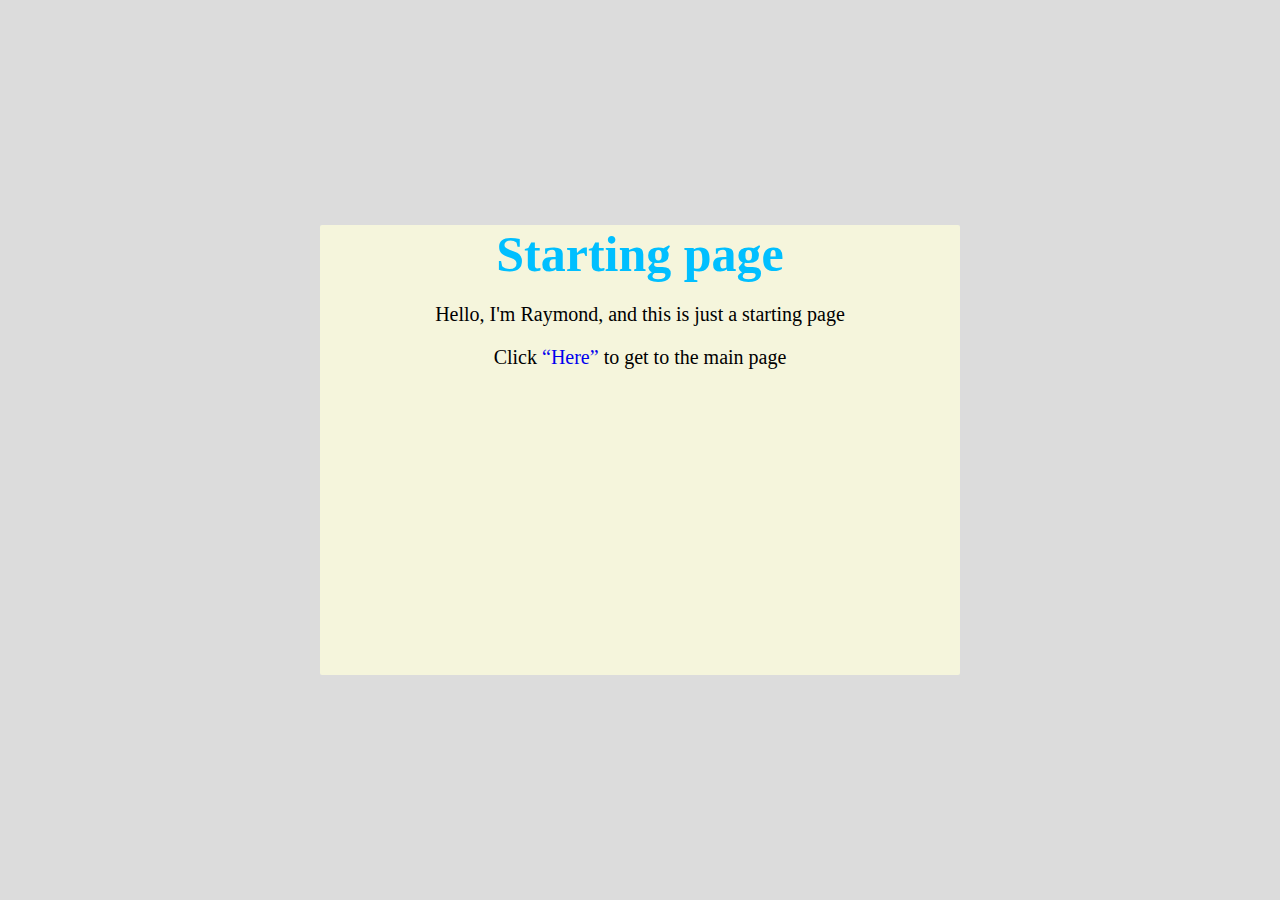
<file: index.html>
<!DOCTYPE html>
<html lang="en">
<head>
    <meta charset="UTF-8">
    <meta name="viewport" content="width=device-width, initial-scale=1.0">
    <link rel="stylesheet" href="styles.css">
    <title>Start</title>
</head>
<body>
    <div class="container">
        <div class="header">Starting page</div>
        <div class="content">
            <p>Hello, I'm Raymond, and this is just a starting page</p>
            <p>Click <a href="./about.html"><q>Here</q></a> to get to the main page</p>
        </div>
    </div>
</body>
</html>
</file>
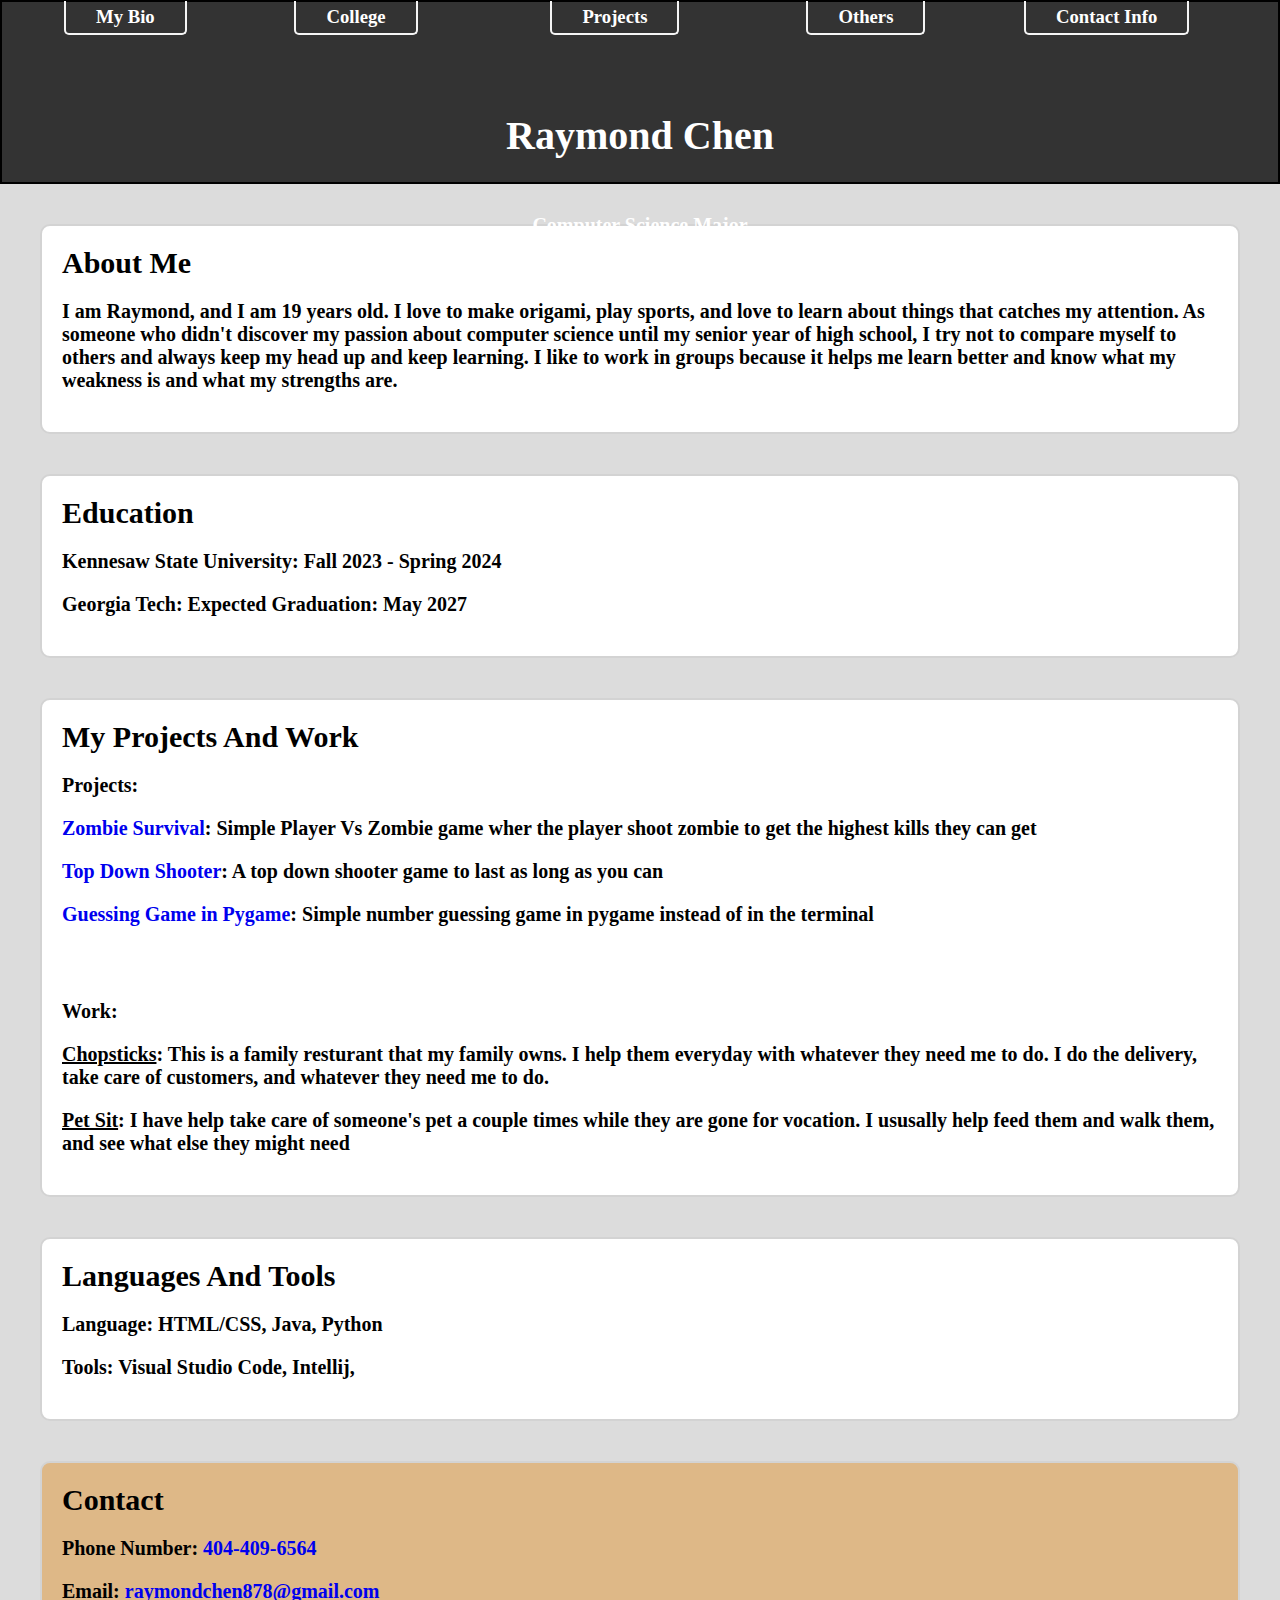
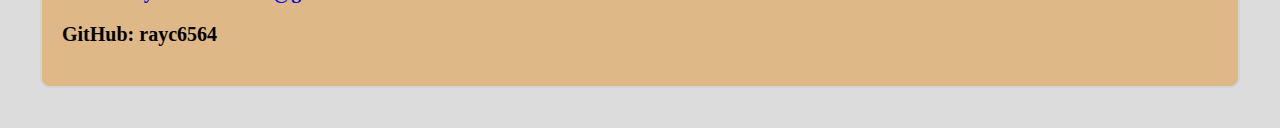
<file: about.html>
<!DOCTYPE html>
<html lang="en">
<head>
    <meta charset="UTF-8">
    <meta name="viewport" content="width=device-width, initial-scale=1.0">
    <title>Raymond's Portfolio</title>

    <!--when making a css text file, name it whatever you put in the "href="-->
    <link rel="stylesheet" href="styles.css">
</head>
<body>
    <h1>
        <text>Raymond Chen</text>
        <p><text>Computer Science Major</text></p>
    </h1>
    
    <h2>
        <b id="First">About Me</b>
        <p>I am Raymond, and I am 19 years old. I love to make origami, play sports, and love to learn about things that catches my attention. As someone who didn't discover my passion about computer science until my senior year of high school, I try not to compare myself to others and always keep my head up and keep learning. I like to work in groups because it helps me learn better and know what my weakness is and what my strengths are.</p>
    </h2>
    <h2>
        <b id="Second">Education</b>
        <p>Kennesaw State University: Fall 2023 - Spring 2024</p>
        <p>Georgia Tech: Expected Graduation: May 2027</p>
    </h2>
    <h2>
        <b id="Third">My Projects And Work</b>
        <p>Projects:</p>
        <p><a href="https://github.com/rayc6564/Zombie-Survival" target="_blank" title="GitHub Repository">Zombie Survival</a>: Simple Player Vs Zombie game wher the player shoot zombie to get the highest kills they can get</p>
        <p><a href="https://github.com/rayc6564/Top-Down-Zombie-Shooter" target="_blank" title="GitHub Repository">Top Down Shooter</a>: A top down shooter game to last as long as you can</p>
        <p><a href="https://github.com/rayc6564/Number-Guessing-Game" target="_blank" title="GitHub Repository">Guessing Game in Pygame</a>: Simple number guessing game in pygame instead of in the terminal</p>
        <br>
        <p>Work:</p>
        <p><a href="https://www.chopstickseastcobb.com/" target="_blank" class="chopstick">Chopsticks</a>: This is a family resturant that my family owns. I help them everyday with whatever they need me to do. I do the delivery, take care of customers, and whatever they need me to do.</p>
        <p><u>Pet Sit</u>: I have help take care of someone's pet a couple times while they are gone for vocation. I ususally help feed them and walk them, and see what else they might need</p>
    </h2>
    <h2>
        <b id="Fourth">Languages And Tools</b>
        <p>Language: HTML/CSS, Java, Python</p>
        <p>Tools: Visual Studio Code, Intellij, </p>
    </h2>
    <h2 style="background-color: burlywood;">
        <b id="Fifth">Contact</b>
        <p>Phone Number: <a href="tel:4044096564" class="tel">404-409-6564</a></p>
        <p>Email: <a href="mailtoraymondchen878@gmail.com">raymondchen878@gmail.com</a></p>
        <p>GitHub: <a href="https://github.com/"></a>rayc6564</p>
    </h2>
    <h3 class="text1"><a href="#First">My Bio</a></h3>
    <h3 class="text2"><a href="#Second">College</a></h3>
    <h3 class="text3"><a href="#Third">Projects</a></h3>
    <h3 class="text4"><a href="#Fourth">Others</a></h3>
    <h3 class="text5"><a href="#Fifth">Contact Info</a></h3>
</body>
</html>
</file>
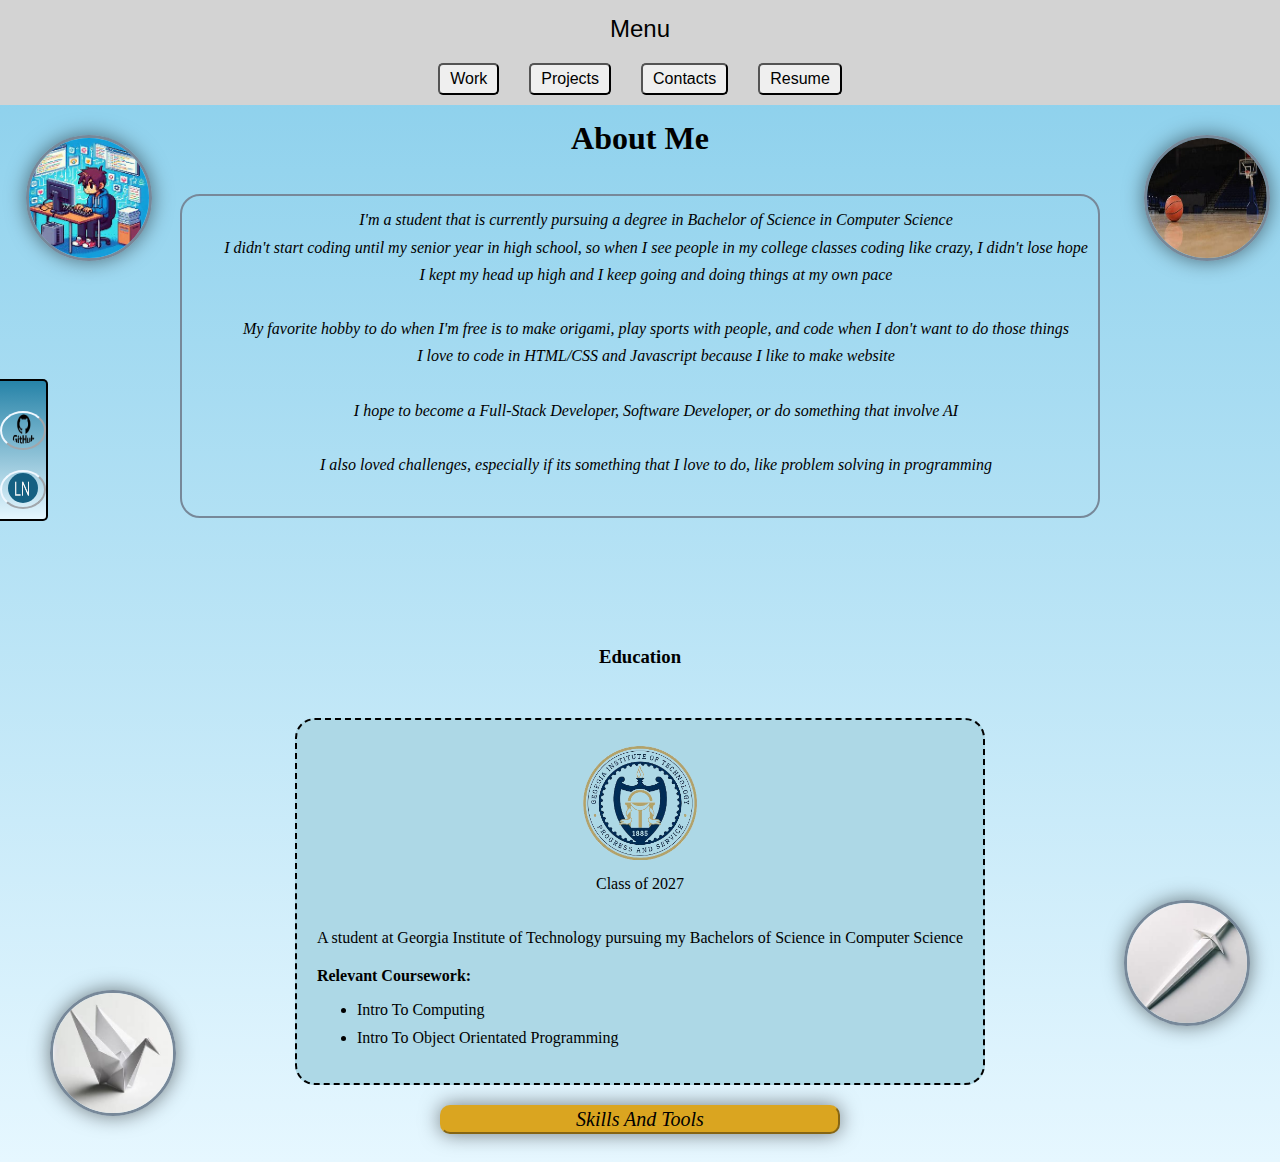
<file: aboutMe.html>
<!DOCTYPE html>
<html lang="en">
<head>
    <meta charset="UTF-8">
    <meta name="viewport" content="width=device-width, initial-scale=1.0">
    <link rel="stylesheet" href="aboutMe.css">
    <link rel="icon" href="images/yinyangRC.png" type="image/png">
    <title>Portfolio</title>
</head>
<body>
    <div class="menu-dropdown">
        <button id="menu-btn">Menu</button>
        <div class="dropdown-btns">
            <button id="work" type="button" onclick="location.href='work.html'">Work</button>
            <button id="project" type="button" onclick="location.href='project.html'">Projects</button>
            <button id="contact" type="button" onclick="location.href='contact.html'">Contacts</button>
            <button id="resume" type="button" onclick="location.href='resume.html'">Resume</button>
        </div>
    </div>
    <h1>About Me</h1>
    <pre>
        I'm a student that is currently pursuing a degree in Bachelor of Science in Computer Science
        I didn't start coding until my senior year in high school, so when I see people in my college classes coding like crazy, I didn't lose hope
        I kept my head up high and I keep going and doing things at my own pace

        My favorite hobby to do when I'm free is to make origami, play sports with people, and code when I don't want to do those things
        I love to code in HTML/CSS and Javascript because I like to make website

        I hope to become a Full-Stack Developer, Software Developer, or do something that involve AI

        I also loved challenges, especially if its something that I love to do, like problem solving in programming
    </pre>
    <img id="coding-dude2" src="images/coding-dude2.jpg" alt="pixel guy coding">
    <img id="basketball" src="images/basketball.jpg" alt="basketball">
    <img id="origami-sword" src="images/origami-sword.jpg" alt="origami sword">
    <img id="origami-bird" src="images/origami-bird.jpg" alt="origami bird">
    <h3 id="education-text">Education</h3>
    <div class="gt-container">
        <img id="gt-logo" src="images/gt.png" alt="Georgia Tech Logo">
        <p id="class-2027">Class of 2027</p>
        <div class="gt-content">
            <p id="gt-text">A student at Georgia Institute of Technology pursuing my Bachelors of Science in Computer Science</p>
            <div class="course-work">
                <p id="course-work-text">Relevant Coursework:</p>
                <ul>
                    <li>Intro To Computing</li>
                    <li>Intro To Object Orientated Programming</li>
                </ul>
            </div>
        </div>
    </div>
    <button id="skill-btn" type="button">Skills And Tools</button>
    <div class="skills-tools-container hidden">
        <div class="skills-container">
            <p id="language-text">Languages:</p>
            <div class="language-know">
                <p id="python-text">
                    Python
                    <img id="python-img" src="images/python.jpg" alt="python snake img">
                </p>
                <p id="java-text">
                    Java
                    <img id="java-img" src="images/java.jpg" alt="java img">
                </p>
                <p id="web-text">
                    HTML/CSS/JS
                    <img id="html-css-js-img" src="images/html,css,js.avif" alt="html/css/js img">
                </p>
            </div>
        </div>
        <div class="tools-container">
            <p id="tool-text">Tools:</p>
            <div class="tools">
                <p id="vs-code">
                    Visual Studio Code
                    <img id="vs-code-img" src="images/vs code.png" alt="vs code img">
                </p>
                <p id="pycharm">
                    PyCharm
                    <img id="pycharm-img" src="images/pycharm.png" alt="pycharm img">
                </p>
                <p id="intelliJ">
                    IntelliJ
                    <img id="intelliJ-img" src="images/intelliJ.png" alt="intelliJ img">
                </p>
                <p id="thonny">
                    Thonny
                    <img id="thonny-img" src="images/thonny.jpg" alt="thonny img">
                </p>
            </div>
        </div>
    </div>
    <button class="hidden" id="education-btn" type="button">Education</button>
    <div class="external-links">
        <div class="links-container">
            <button>
                <a href="https://github.com/rayc6564" target="_blank">
                    <img id="github-link" src="images/github.png" alt="github link img">
                </a>  
            </button>
            <button>
                <a href="https://www.linkedin.com/in/raymond-chen-cs" target="_blank">
                    <img id="linkedin-link" src="images/ln.png" alt="linkedin link img">
                </a> 
            </button>
        </div>
    </div>
    <script src="aboutMe.js"></script>
</body>
</html>
</file>
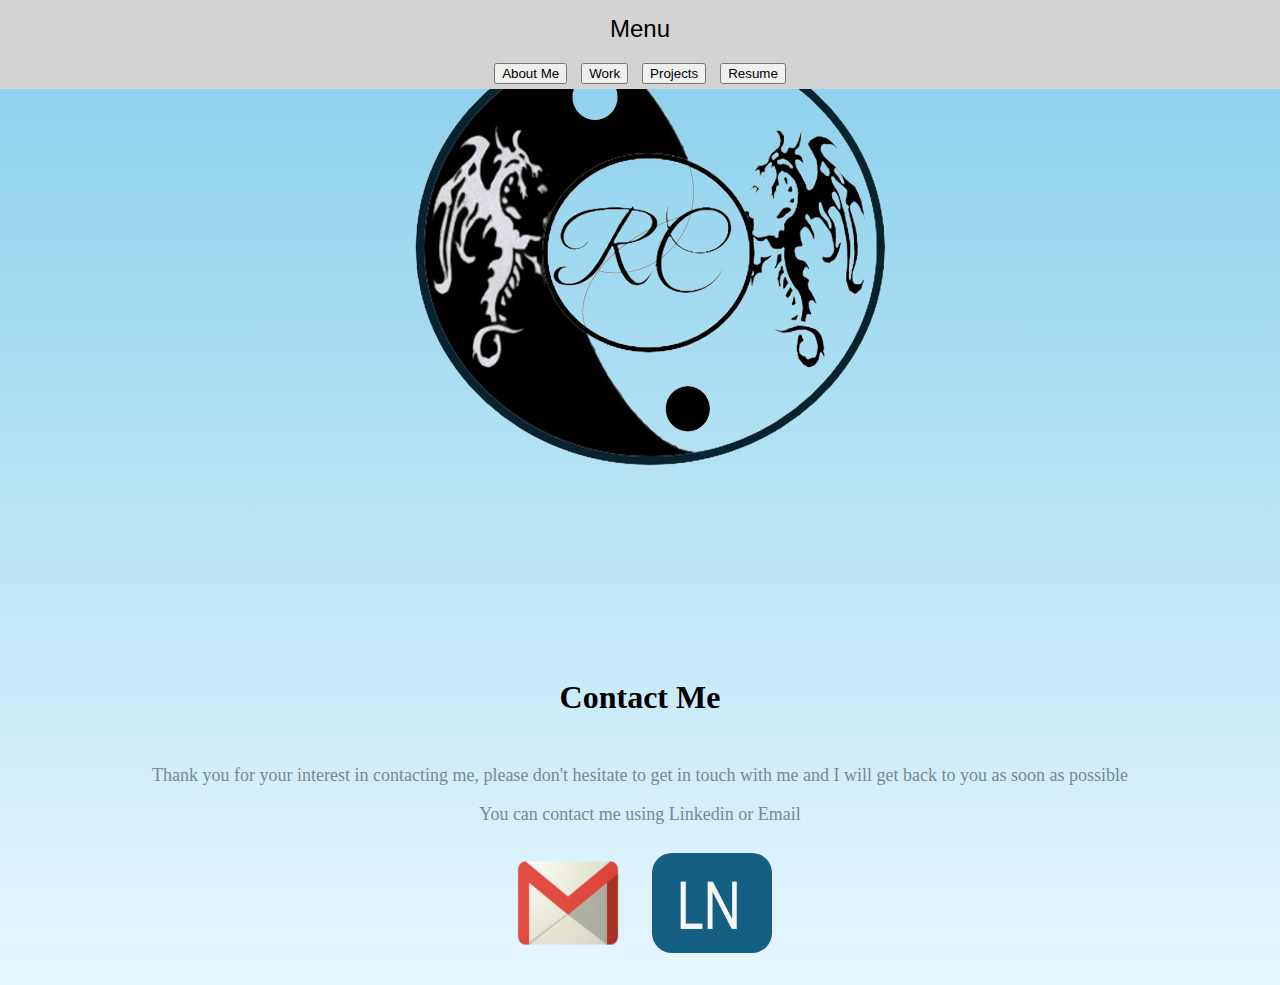
<file: contact.html>
<!DOCTYPE html>
<html lang="en">
<head>
    <meta charset="UTF-8">
    <meta name="viewport" content="width=device-width, initial-scale=1.0">
    <link rel="stylesheet" href="contact.css">
    <link rel="icon" href="images/yinyangRC.png" type="image/png">
    <title>Contact</title>
</head>
<body>
    <div class="menu-dropdown">
        <button id="menu-btn" onclick="location.href='index.html'">Menu</button>
        <div class="button-container">
            <button id="about-me" type="button" onclick="location.href='aboutMe.html'">About Me</button>
            <button id="work" type="button" onclick="location.href='work.html'">Work</button>
            <button id="project" type="button" onclick="location.href='project.html'">Projects</button>
            <button id="resume" type="button" onclick="location.href='resume.html'">Resume</button>
        </div>
    </div>
    <img id="yinyangRC" src="images/yinyangRC.png" alt="yin yan RC">
    <h1>Contact Me</h1>
    <div class="contacts">
        <p>Thank you for your interest in contacting me, please don't hesitate to get in touch with me and I will get back to you as soon as possible</p>
        <p>You can contact me using Linkedin or Email</p>
        <a href="mailto:raymondchen878@gmail.com"><img id="gmail-img" src="images/gmail.png" alt="gmail img"></a>
        <a href="https://www.linkedin.com/in/raymond-chen-cs" target="_blank"><img id="linkedin-link" src="images/ln.png" alt="linkedin link img"></a> 
    </div>
</body>
</html>
</file>
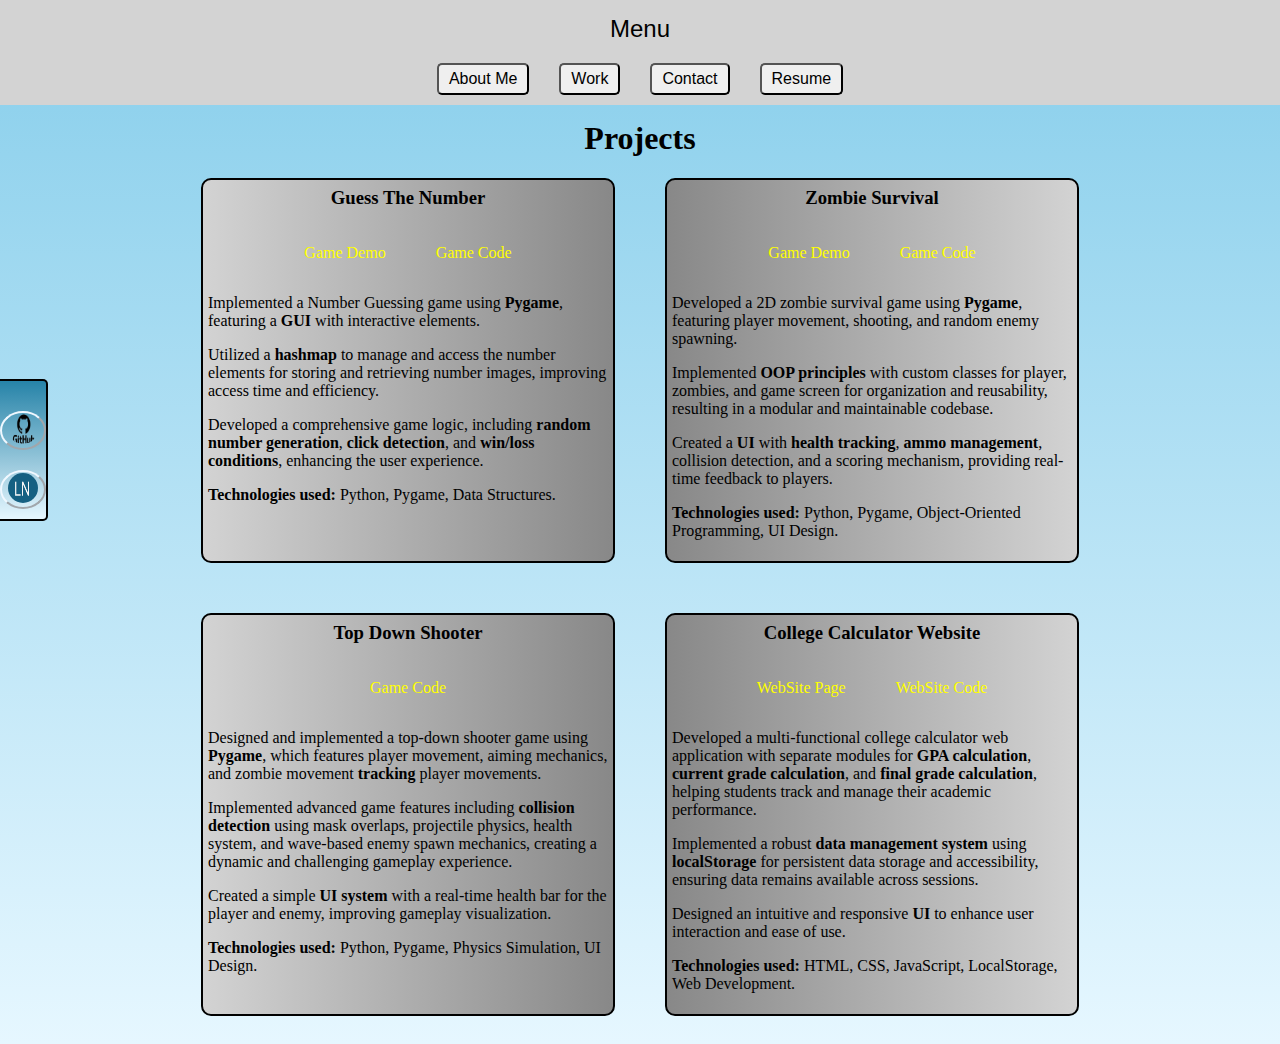
<file: project.html>
<!DOCTYPE html>
<html lang="en">
<head>
    <meta charset="UTF-8">
    <meta name="viewport" content="width=device-width, initial-scale=1.0">
    <link rel="stylesheet" href="project.css">
    <link rel="icon" href="images/yinyangRC.png" type="image/png">
    <title>Projects</title>
</head>
<body>
    <h1>Projects</h1>
    <div class="menu-dropdown">
        <button id="menu-btn" onclick="location.href='index.html'">Menu</button>
        <div class="button-container">
            <button id="about-me" type="button" onclick="location.href='aboutMe.html'">About Me</button>
            <button id="work" type="button" onclick="location.href='work.html'">Work</button>
            <button id="project" type="button" onclick="location.href='contact.html'">Contact</button>
            <button id="resume" type="button" onclick="location.href='resume.html'">Resume</button>
        </div>
    </div>
    <div class="projects">
        <div class="num-guess-container">
            <h3 id="game-title">Guess The Number</h3>
            <div class="links">
                <p id="video-link"><a href="https://www.youtube.com/watch?v=8ljnZgXz0OU" target="_blank">Game Demo</a></p>
                <p id="the-link"><a href="https://github.com/rayc6564/Number-Guessing-Game" target="_blank">Game Code</a></p>
            </div>
            <p>Implemented a Number Guessing game using <b>Pygame</b>, featuring a <b>GUI</b> with interactive elements.</p>
            <p>Utilized a <b>hashmap</b> to manage and access the number elements for storing and retrieving number images, improving access time and efficiency.</p>
            <p>Developed a comprehensive game logic, including <b>random number generation</b>, <b>click detection</b>, and <b>win/loss conditions</b>, enhancing the user experience.</p>
            <p><b>Technologies used:</b> Python, Pygame, Data Structures.</p>
        </div>
        <div class="zombie-survival-container">
            <h3 id="game-title">Zombie Survival</h3>
            <div class="links">
                <p id="video-link"><a href="hhttps://youtu.be/gwkIsnyhBg8" target="_blank">Game Demo</a></p>
                <p id="the-link"><a href="https://github.com/rayc6564/Zombie-Survival" target="_blank">Game Code</a></p>
            </div>
            <p>Developed a 2D zombie survival game using <b>Pygame</b>, featuring player movement, shooting, and random enemy spawning.</p>
            <p>Implemented <b>OOP principles</b> with custom classes for player, zombies, and game screen for organization and reusability, resulting in a modular and maintainable codebase.</p>
            <p>Created a <b>UI</b> with <b>health tracking</b>, <b>ammo management</b>, collision detection, and a scoring mechanism, providing real-time feedback to players.</p>
            <p><b>Technologies used:</b> Python, Pygame, Object-Oriented Programming, UI Design.</p>
        </div>
    </div>
    <div class="projects2">
        <div class="top-down-container">
            <h3 id="game-title">Top Down Shooter</h3>
            <div class="links">
                <p id="the-link"><a href="https://github.com/rayc6564/Top-Down-Zombie-Shooter" target="_blank">Game Code</a></p>
            </div>
            <p>Designed and implemented a top-down shooter game using <b>Pygame</b>, which features player movement, aiming mechanics, and zombie movement <b>tracking</b> player movements.</p>
            <p>Implemented advanced game features including <b>collision detection</b> using mask overlaps, projectile physics, health system, and wave-based enemy spawn mechanics, creating a dynamic and challenging gameplay experience.</p>
            <p>Created a simple <b>UI system</b> with a real-time health bar for the player and enemy, improving gameplay visualization.</p>
            <p><b>Technologies used:</b> Python, Pygame, Physics Simulation, UI Design.</p>
        </div>
        <div class="college-calculator-container">
            <h3 id="game-title">College Calculator Website</h3>
            <div class="links">
                <p id="web-link"><a href="" target="_blank">WebSite Page</a></p>
                <p id="the-link"><a href="https://github.com/rayc6564/collegecalculator.io" target="_blank">WebSite Code</a></p>
            </div>
            <p>Developed a multi-functional college calculator web application with separate modules for <b>GPA calculation</b>, <b>current grade calculation</b>, and <b>final grade calculation</b>, helping students track and manage their academic performance.</p>
            <p>Implemented a robust <b>data management system</b> using <b>localStorage</b> for persistent data storage and accessibility, ensuring data remains available across sessions.</p>
            <p>Designed an intuitive and responsive <b>UI</b> to enhance user interaction and ease of use.</p>
            <p><b>Technologies used:</b> HTML, CSS, JavaScript, LocalStorage, Web Development.</p>
        </div>
    </div>
    <div class="external-links">
        <div class="links-container">
            <button>
                <a href="https://github.com/rayc6564" target="_blank">
                    <img id="github-link" src="images/github.png" alt="GitHub link image">
                </a>  
            </button>
            <button>
                <a href="https://www.linkedin.com/in/raymond-chen-cs" target="_blank">
                    <img id="linkedin-link" src="images/ln.png" alt="LinkedIn link image">
                </a> 
            </button>
        </div>
    </div>
</body>
</html>
</file>
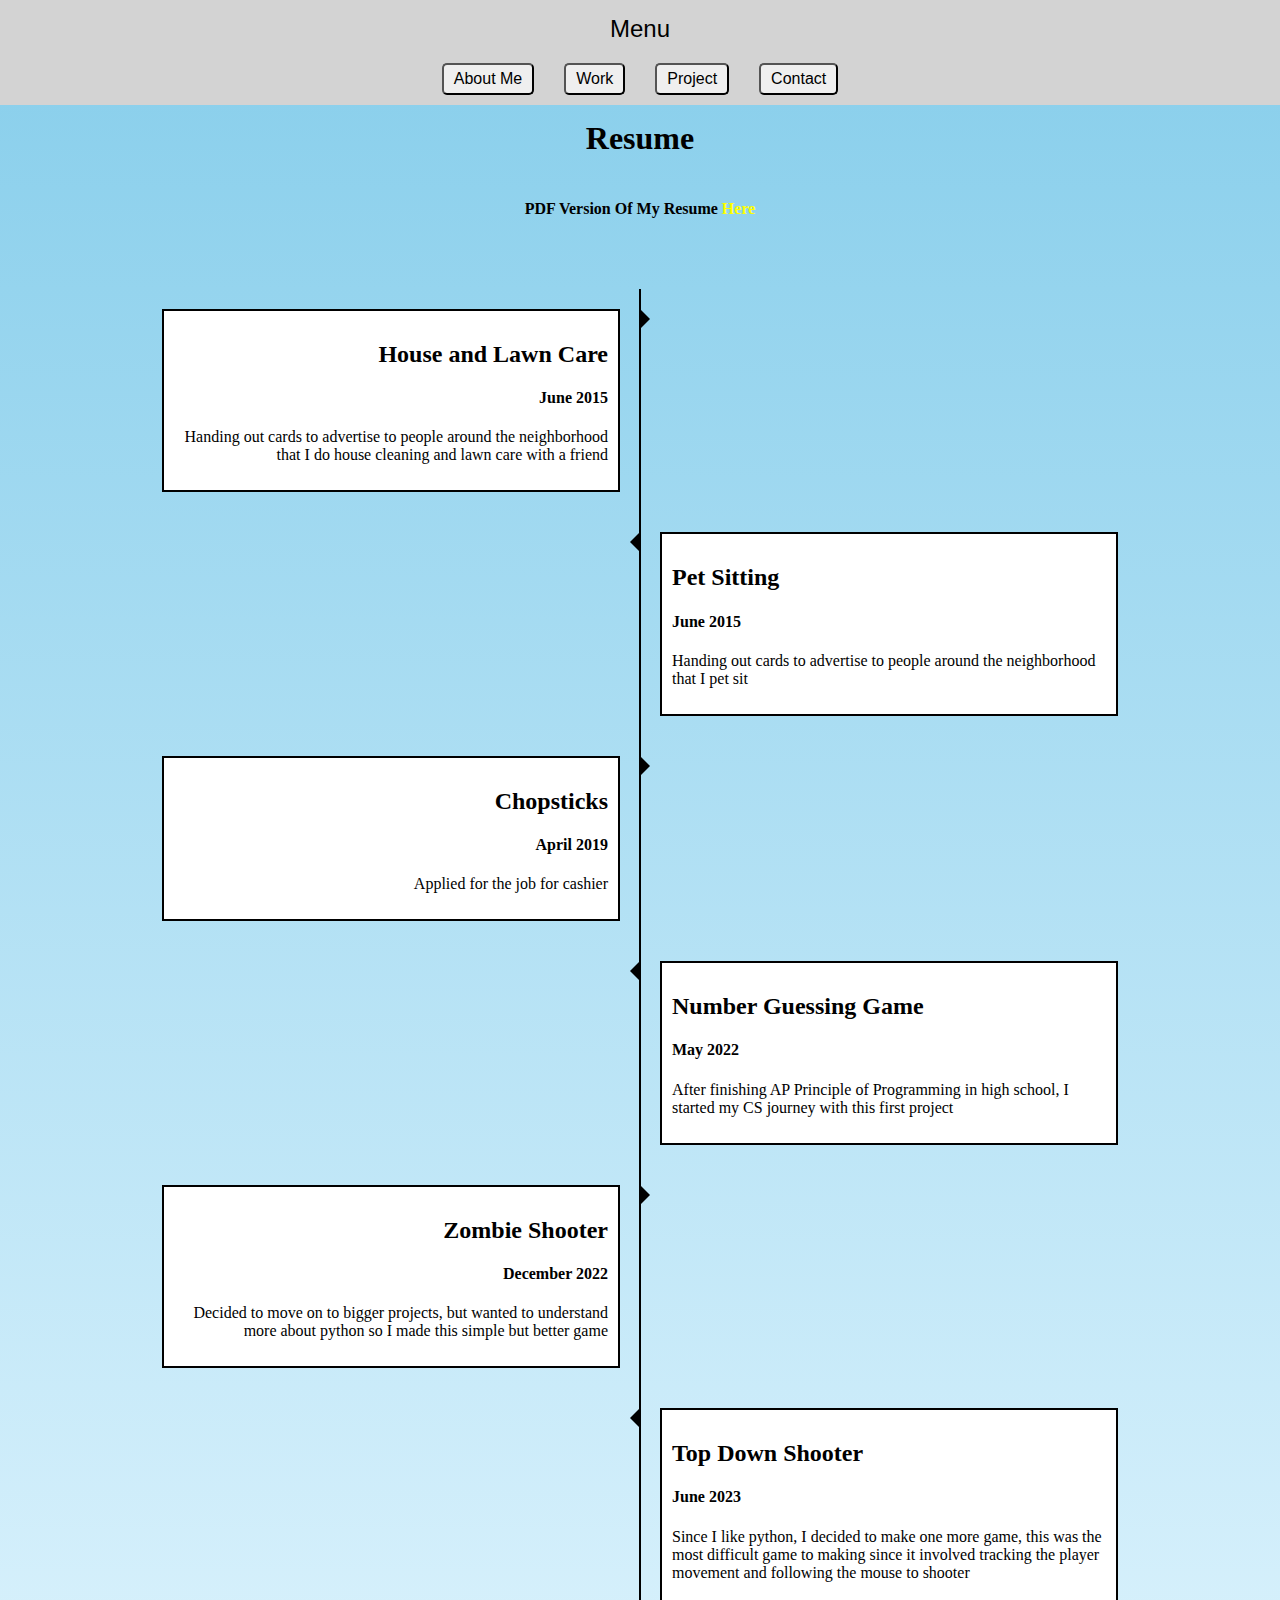
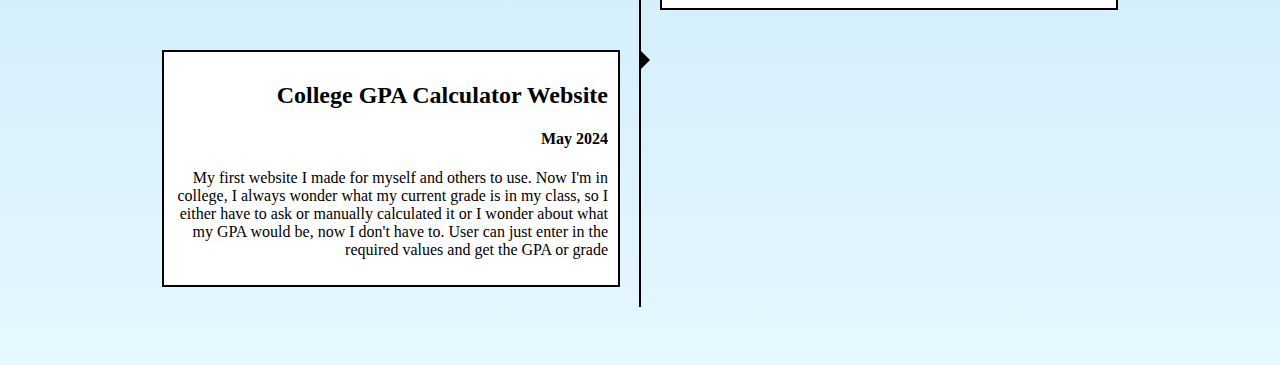
<file: resume.html>
<!DOCTYPE html>
<html lang="en">
<head>
    <meta charset="UTF-8">
    <meta name="viewport" content="width=device-width, initial-scale=1.0">
    <link rel="stylesheet" href="resume.css">
    <link rel="icon" href="images/yinyangRC.png" type="image/png">
    <title>Resume</title>
</head>
<body>
    <h1>Resume</h1>
    <h4>PDF Version Of My Resume <a href="My Resume.pdf">Here</a></h4>
    <div class="menu-dropdown">
        <button id="menu-btn">Menu</button>
        <div class="dropdown-btns">
            <button id="about" type="button" onclick="location.href='aboutMe.html'">About Me</button>
            <button id="work" type="button" onclick="location.href='work.html'">Work</button>
            <button id="project" type="button" onclick="location.href='project.html'">Project</button>
            <button id="contact" type="button" onclick="location.href='contact.html'">Contact</button>
        </div>
    </div>
    <div class="timeline">
        <div class="container-left">
            <div class="contents">
                <h2>House and Lawn Care</h2>
                <h4>June 2015</h4>
                <p>Handing out cards to advertise to people around the neighborhood that I do house cleaning and lawn care with a friend</p>
            </div>
        </div>
        <div class="container-right">
            <div class="contents">
                <h2>Pet Sitting</h2>
                <h4>June 2015</h4>
                <p>Handing out cards to advertise to people around the neighborhood that I pet sit</p>
            </div>
        </div>
        <div class="container-left">
            <div class="contents">
                <h2>Chopsticks</h2>
                <h4>April 2019</h4>
                <p>Applied for the job for cashier</p>
            </div>
        </div>
        <div class="container-right">
            <div class="contents">
                <h2>Number Guessing Game</h2>
                <h4>May 2022</h4>
                <p>After finishing AP Principle of Programming in high school, I started my CS journey with this first project</p>
            </div>
        </div>
        <div class="container-left">
            <div class="contents">
                <h2>Zombie Shooter</h2>
                <h4>December 2022</h4>
                <p>Decided to move on to bigger projects, but wanted to understand more about python so I made this simple but better game</p>
            </div>
        </div>
        <div class="container-right">
            <div class="contents">
                <h2>Top Down Shooter</h2>
                <h4>June 2023</h4>
                <p>Since I like python, I decided to make one more game, this was the most difficult game to making since it involved tracking the player movement and following the mouse to shooter</p>
            </div>
        </div>
        <div class="container-left">
            <div class="contents">
                <h2>College GPA Calculator Website</h2>
                <h4>May 2024</h4>
                <p>My first website I made for myself and others to use. Now I'm in college, I always wonder what my current grade is in my class, so I either have to ask or manually calculated it or I wonder about what my GPA would be, now I don't have to. User can just enter in the required values and get the GPA or grade</p>
            </div>
        </div>
    </div>
    <script src="resume.js"></script>
</body>
</html>
</file>
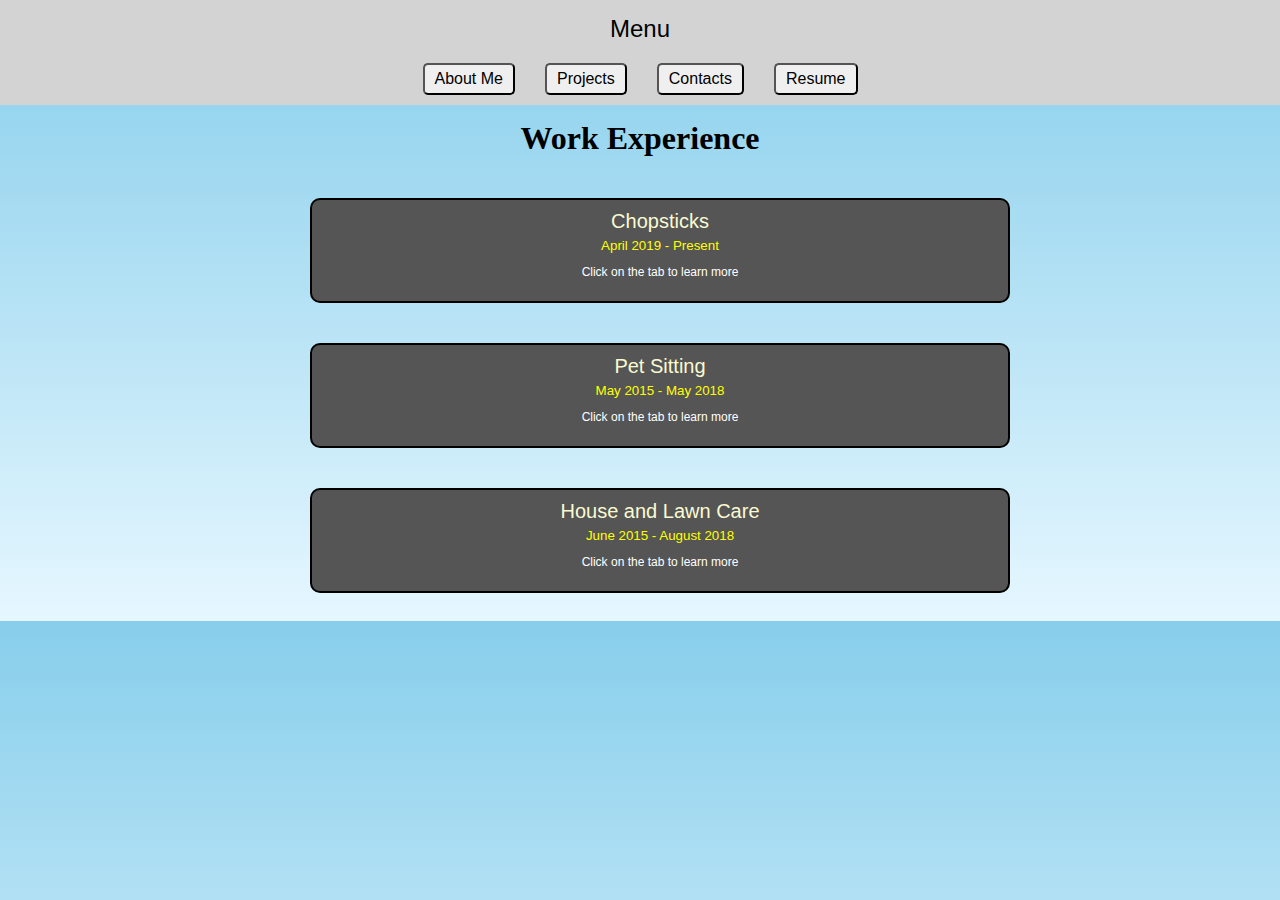
<file: work.html>
<!DOCTYPE html>
<html lang="en">
<head>
    <meta charset="UTF-8">
    <meta name="viewport" content="width=device-width, initial-scale=1.0">
    <link rel="stylesheet" href="work.css">
    <link rel="icon" href="images/yinyangRC.png" type="image/png">
    <title>Work Experience</title>
</head>
<body>
    <div class="menu-dropdown">
        <button id="menu-btn">Menu</button>
        <div class="dropdown-btns">
            <button id="about" type="button" onclick="location.href='aboutMe.html'">About Me</button>
            <button id="project" type="button" onclick="location.href='project.html'">Projects</button>
            <button id="contact" type="button" onclick="location.href='contact.html'">Contacts</button>
            <button id="resume" type="button" onclick="location.href='resume.html'">Resume</button>
        </div>
    </div>
    <h1>Work Experience</h1>
    <div class="work-experience">
        <button class="work-container chopsticks-container">
            <p id="title">Chopsticks</p>
            <p id="dates">April 2019 - Present</p>
            <p id="instructions">Click on the tab to learn more</p>
        </button>
        <!-- the hidden work -->
        <button class="work-container chopsticks-container-hide hidden">
            <p id="title">Chopsticks</p>
            <p id="chopsticks-link"><a href="https://www.chopstickseastcobb.com" target="_blank">Link to the restaurant web page</a></p>
            <p id="summary">
                <ul>
                    <li>Take care of the customers and bag the food in the kitchen</li>
                    <li>Delivery food to customers house when the orders gets back up</li>
                    <li>Handle any minor complains from customers</li>
                </ul>
            </p>
        </button>

        <button class="work-container pet-container">
            <p id="title">Pet Sitting</p>
            <p id="dates">May 2015 - May 2018</p>
            <p id="instructions">Click on the tab to learn more</p>
        </button>
        <!-- hidden work -->
        <button class="work-container pet-container-hide hidden">
            <p id="title">Pet Sitting</p>
            <p id="summary">
                <ul>
                    <li>Provide care for the pets, including administering medications</li>
                    <li>Ensure the pets has received adequate attention and activities such as exercising if its an outdoor pets</li>
                </ul>
            </p>        
        </button>

        <button class="work-container cleaning-container">
            <p id="title">House and Lawn Care</p>
            <p id="dates">June 2015 - August 2018</p>
            <p id="instructions">Click on the tab to learn more</p>
        </button>
        <!-- hidden work -->
        <button class="work-container cleaning-container-hide hidden">
            <p id="title">House and Lawn Care</p>
            <p id="summary">
                <ul>
                    <li>Clean the inside of the house for each floor and each room</li>
                    <li>Help cut the lawn with friends in the summer time</li>
                    <li>Also help rearranging furniture, or move in furniture, or just help carrying large object from one place to another/li>
                </ul>
            </p>
        </button>
    </div>
    <script src="work.js"></script>
</body>
</html>
</file>
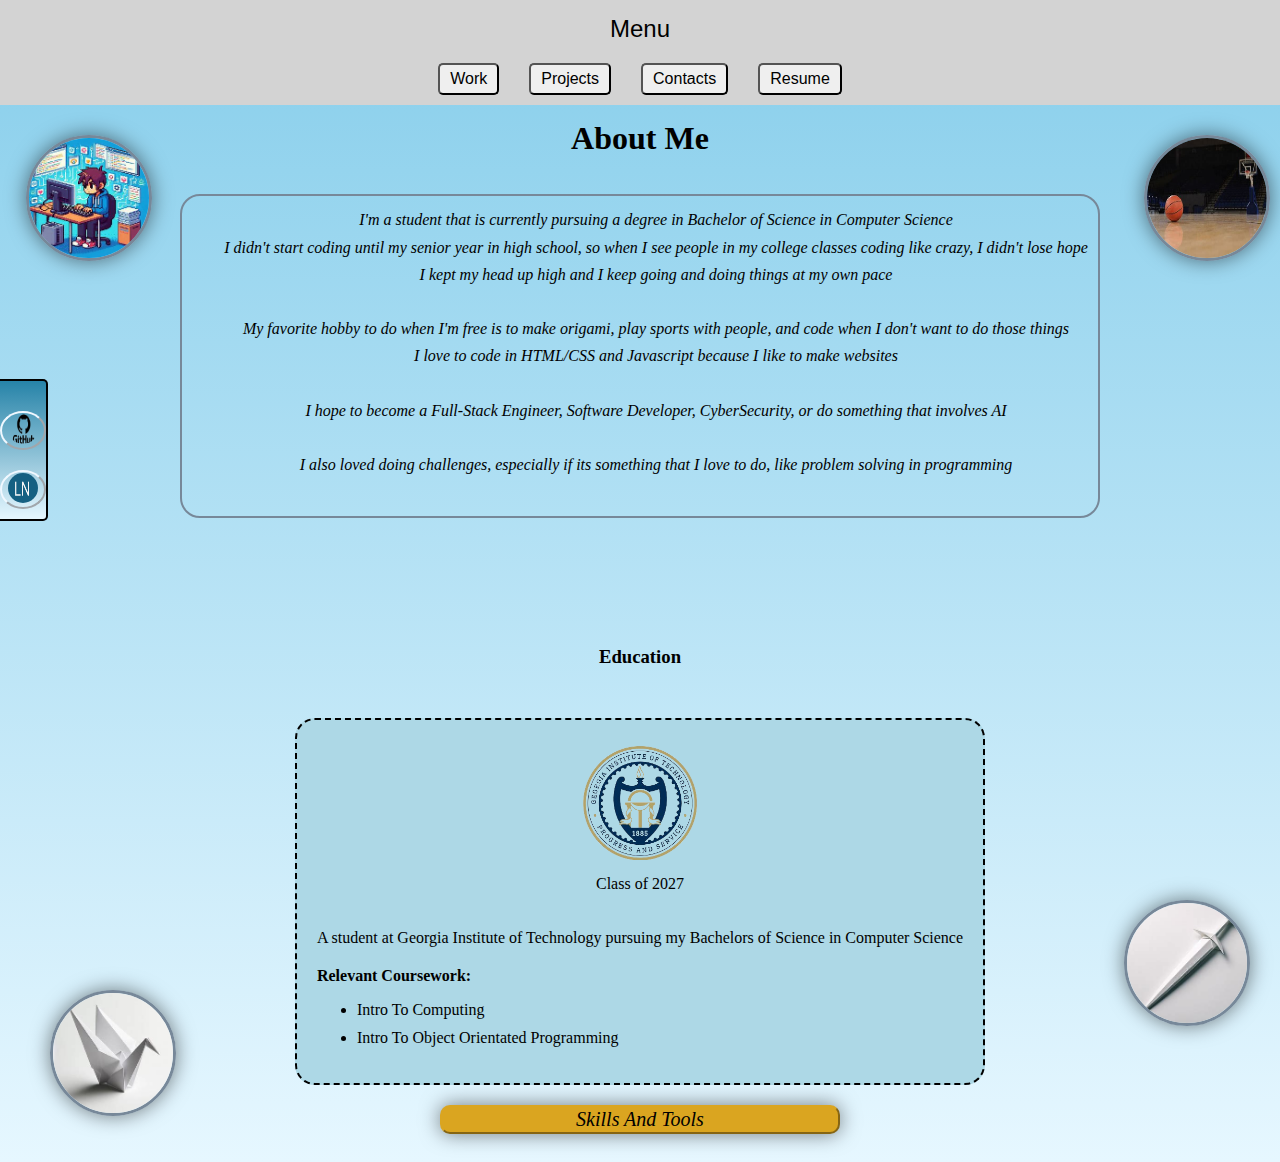
<file: AboutMe/aboutMe.html>
<!DOCTYPE html>
<html lang="en">
<head>
    <meta charset="UTF-8">
    <meta name="viewport" content="width=device-width, initial-scale=1.0">
    <link rel="stylesheet" href="aboutMe.css">
    <link rel="icon" href="../images/yinyangRC.png" type="image/png">
    <title>Portfolio</title>
</head>
<body>
    <div class="menu-dropdown">
        <button id="menu-btn">Menu</button>
        <div class="dropdown-btns">
            <button id="work" type="button" onclick="location.href='../Work/work.html'">Work</button>
            <button id="project" type="button" onclick="location.href='../Project/project.html'">Projects</button>
            <button id="contact" type="button" onclick="location.href='../Contact/contact.html'">Contacts</button>
            <button id="resume" type="button" onclick="location.href='../Resume/resume.html'">Resume</button>
        </div>
    </div>
    <h1>About Me</h1>
    <pre>
        I'm a student that is currently pursuing a degree in Bachelor of Science in Computer Science
        I didn't start coding until my senior year in high school, so when I see people in my college classes coding like crazy, I didn't lose hope
        I kept my head up high and I keep going and doing things at my own pace

        My favorite hobby to do when I'm free is to make origami, play sports with people, and code when I don't want to do those things
        I love to code in HTML/CSS and Javascript because I like to make websites

        I hope to become a Full-Stack Engineer, Software Developer, CyberSecurity, or do something that involves AI

        I also loved doing challenges, especially if its something that I love to do, like problem solving in programming
    </pre>
    <img id="coding-dude2" src="../images/coding-dude2.jpg" alt="pixel guy coding">
    <img id="basketball" src="../images/basketball.jpg" alt="basketball">
    <img id="origami-sword" src="../images/origami-sword.jpg" alt="origami sword">
    <img id="origami-bird" src="../images/origami-bird.jpg" alt="origami bird">
    <h3 id="education-text">Education</h3>
    <div class="gt-container">
        <img id="gt-logo" src="../images/gt.png" alt="Georgia Tech Logo">
        <p id="class-2027">Class of 2027</p>
        <div class="gt-content">
            <p id="gt-text">A student at Georgia Institute of Technology pursuing my Bachelors of Science in Computer Science</p>
            <div class="course-work">
                <p id="course-work-text">Relevant Coursework:</p>
                <ul>
                    <li>Intro To Computing</li>
                    <li>Intro To Object Orientated Programming</li>
                </ul>
            </div>
        </div>
    </div>
    <button id="skill-btn" type="button">Skills And Tools</button>
    <div class="skills-tools-container hidden">
        <div class="skills-container">
            <p id="language-text">Languages:</p>
            <div class="language-know">
                <p id="python-text">
                    Python
                    <img id="python-img" src="../images/python.jpg" alt="python snake img">
                </p>
                <p id="java-text">
                    Java
                    <img id="java-img" src="../images/java.jpg" alt="java img">
                </p>
                <p id="web-text">
                    HTML/CSS/JS
                    <img id="html-css-js-img" src="../images/html,css,js.avif" alt="html/css/js img">
                </p>
            </div>
        </div>
        <div class="tools-container">
            <p id="tool-text">Tools:</p>
            <div class="tools">
                <p id="vs-code">
                    VS Code
                    <img id="vs-code-img" src="../images/vs code.png" alt="VS Code image">
                </p>
                <p id="pycharm">
                    PyCharm
                    <img id="pycharm-img" src="../images/pycharm.png" alt="PyCharm image">
                </p>
                <p id="git">
                    Git
                    <img id="git-img" src="../images/git.png" alt="Git image">
                </p>
                <p id="intelliJ">
                    IntelliJ
                    <img id="intelliJ-img" src="../images/intelliJ.png" alt="IntelliJ image">
                </p>
                <p id="thonny">
                    Thonny
                    <img id="thonny-img" src="../images/thonny.jpg" alt="Thonny image">
                </p>
            </div>
        </div>        
    </div>
    <button class="hidden" id="education-btn" type="button">Education</button>
    <div class="external-links">
        <div class="links-container">
            <button>
                <a href="https://github.com/rayc6564" target="_blank">
                    <img id="github-link" src="../images/github.png" alt="github link img">
                </a>  
            </button>
            <button>
                <a href="https://www.linkedin.com/in/raymond-chen-cs" target="_blank">
                    <img id="linkedin-link" src="../images/ln.png" alt="linkedin link img">
                </a> 
            </button>
        </div>
    </div>
    <script src="aboutMe.js"></script>
</body>
</html>
</file>
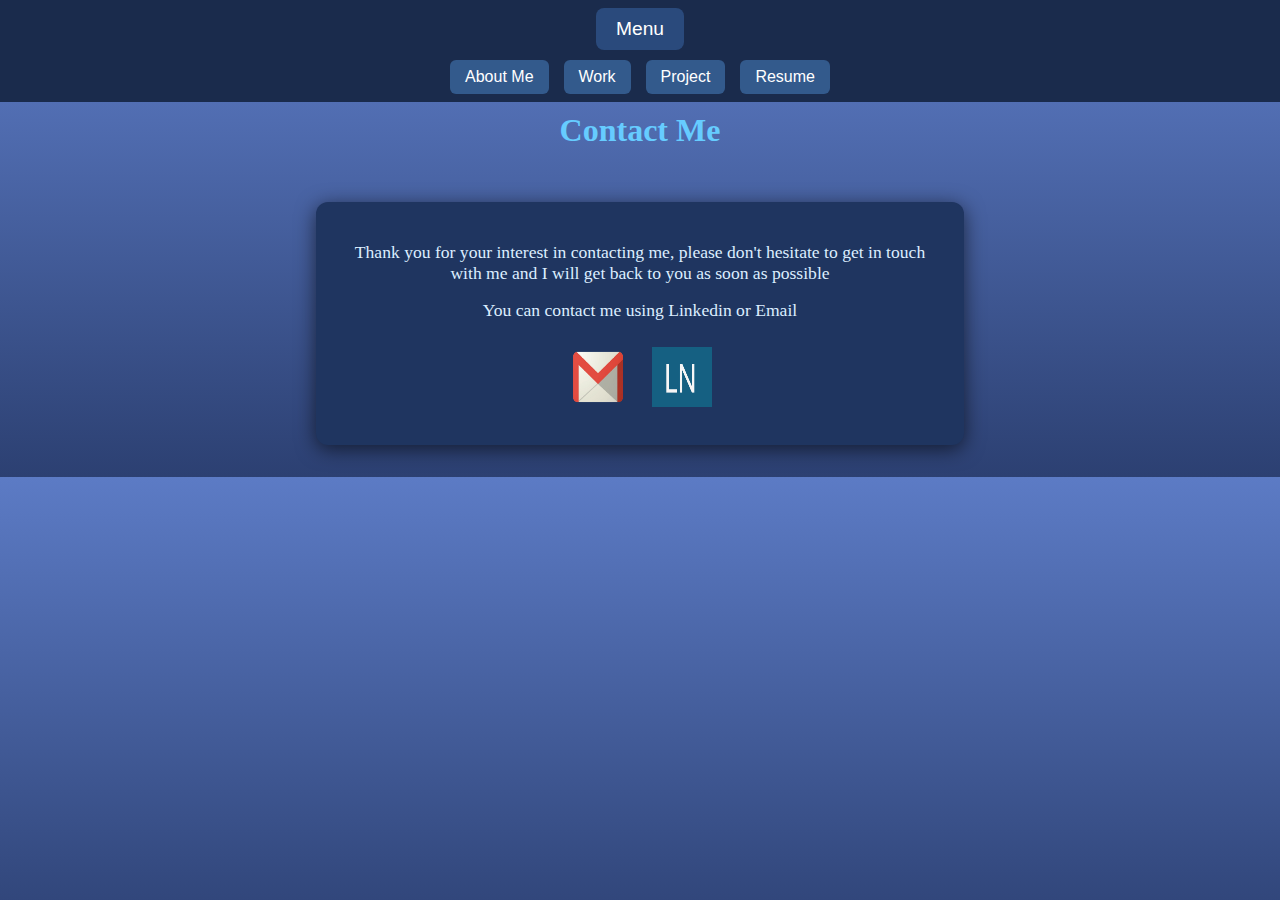
<file: Contact/contact.html>
<!DOCTYPE html>
<html lang="en">
<head>
    <meta charset="UTF-8">
    <meta name="viewport" content="width=device-width, initial-scale=1.0">
    <link rel="stylesheet" href="contact.css">
    <link rel="icon" href="../images/yinyangRC.png" type="image/png">
    <title>Contact</title>
</head>
<body>
    <div class="menu-dropdown">
        <button id="menu-btn">Menu</button>
        <div class="dropdown-btns">
            <button id="about" type="button" onclick="location.href='../AboutMe/aboutMe.html'">About Me</button>
            <button id="work" type="button" onclick="location.href='../Work/work.html'">Work</button>
            <button id="project" type="button" onclick="location.href='../Project/project.html'">Project</button>
            <button id="resume" type="button" onclick="location.href='../Resume/resume.html'">Resume</button>
        </div>
    </div>
    <h1>Contact Me</h1>
    <div class="contacts">
        <p>Thank you for your interest in contacting me, please don't hesitate to get in touch with me and I will get back to you as soon as possible</p>
        <p>You can contact me using Linkedin or Email</p>
        <a href="mailto:raymondchen878@gmail.com"><img id="gmail-img" src="../images/gmail.png" alt="gmail img"></a>
        <a href="https://www.linkedin.com/in/raymond-chen-cs" target="_blank"><img id="linkedin-link" src="../images/ln.png" alt="linkedin link img"></a> 
    </div>
    <script src="contact.js"></script>
</body>
</html>
</file>
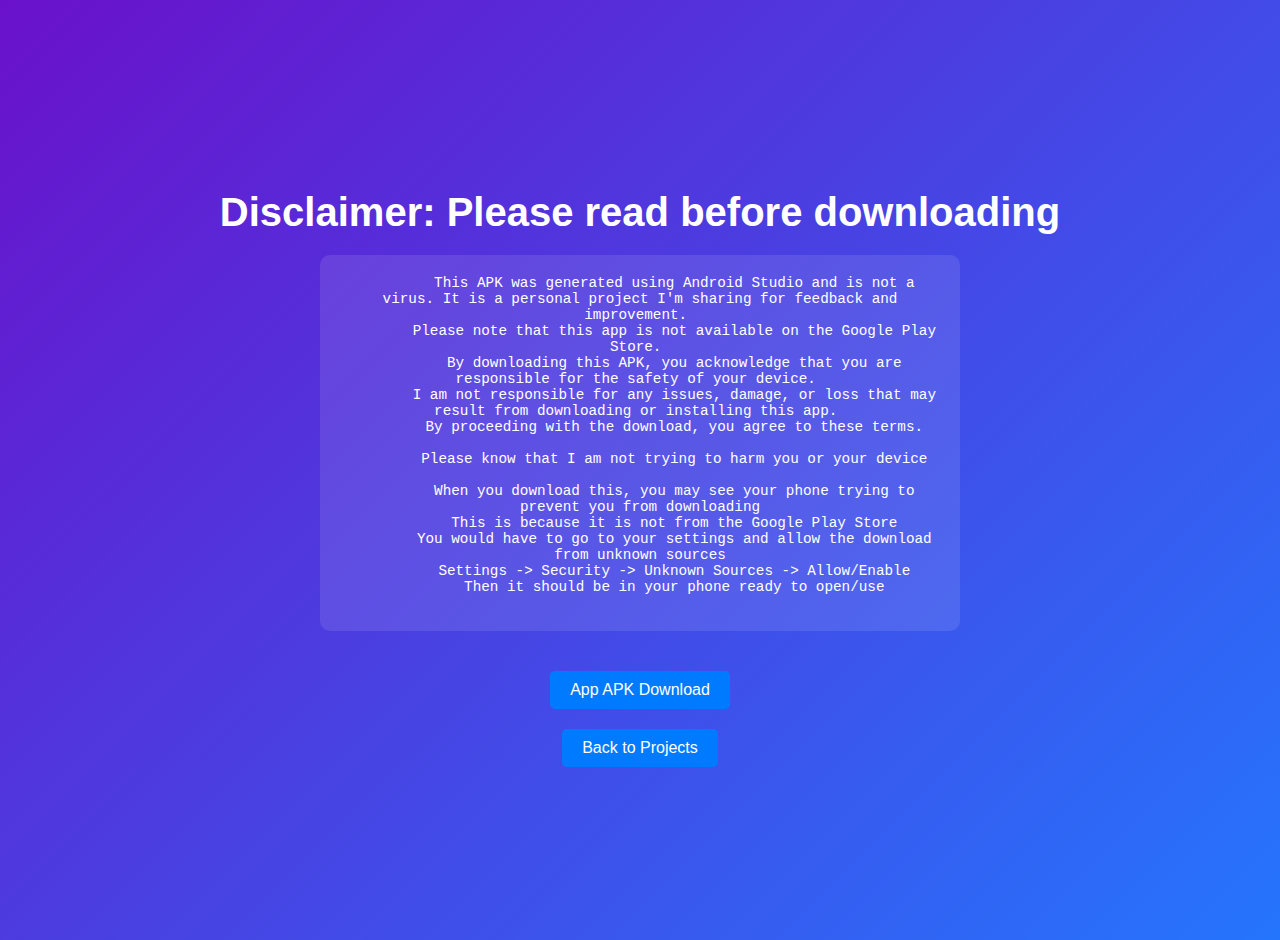
<file: Project/disclaimer.html>
<!DOCTYPE html>
<html lang="en">
<head>
    <meta charset="UTF-8">
    <meta name="viewport" content="width=device-width, initial-scale=1.0">
    <link rel="stylesheet" href="disclaimer.css">
    <title>Disclaimer</title>
</head>
<body>
    <h1>Disclaimer: Please read before downloading</h1>
    <pre>
        This APK was generated using Android Studio and is not a virus. It is a personal project I'm sharing for feedback and improvement. 
        Please note that this app is not available on the Google Play Store. 
        By downloading this APK, you acknowledge that you are responsible for the safety of your device. 
        I am not responsible for any issues, damage, or loss that may result from downloading or installing this app. 
        By proceeding with the download, you agree to these terms.

        Please know that I am not trying to harm you or your device

        When you download this, you may see your phone trying to prevent you from downloading
        This is because it is not from the Google Play Store
        You would have to go to your settings and allow the download from unknown sources
        Settings -> Security -> Unknown Sources -> Allow/Enable
        Then it should be in your phone ready to open/use
    </pre>


    <a href="wandersync.apk" download>
        <button>
            App APK Download
        </button>
    </a>

    <a href="project.html">
        <button>
            Back to Projects
        </button>

</body>
</html>
</file>
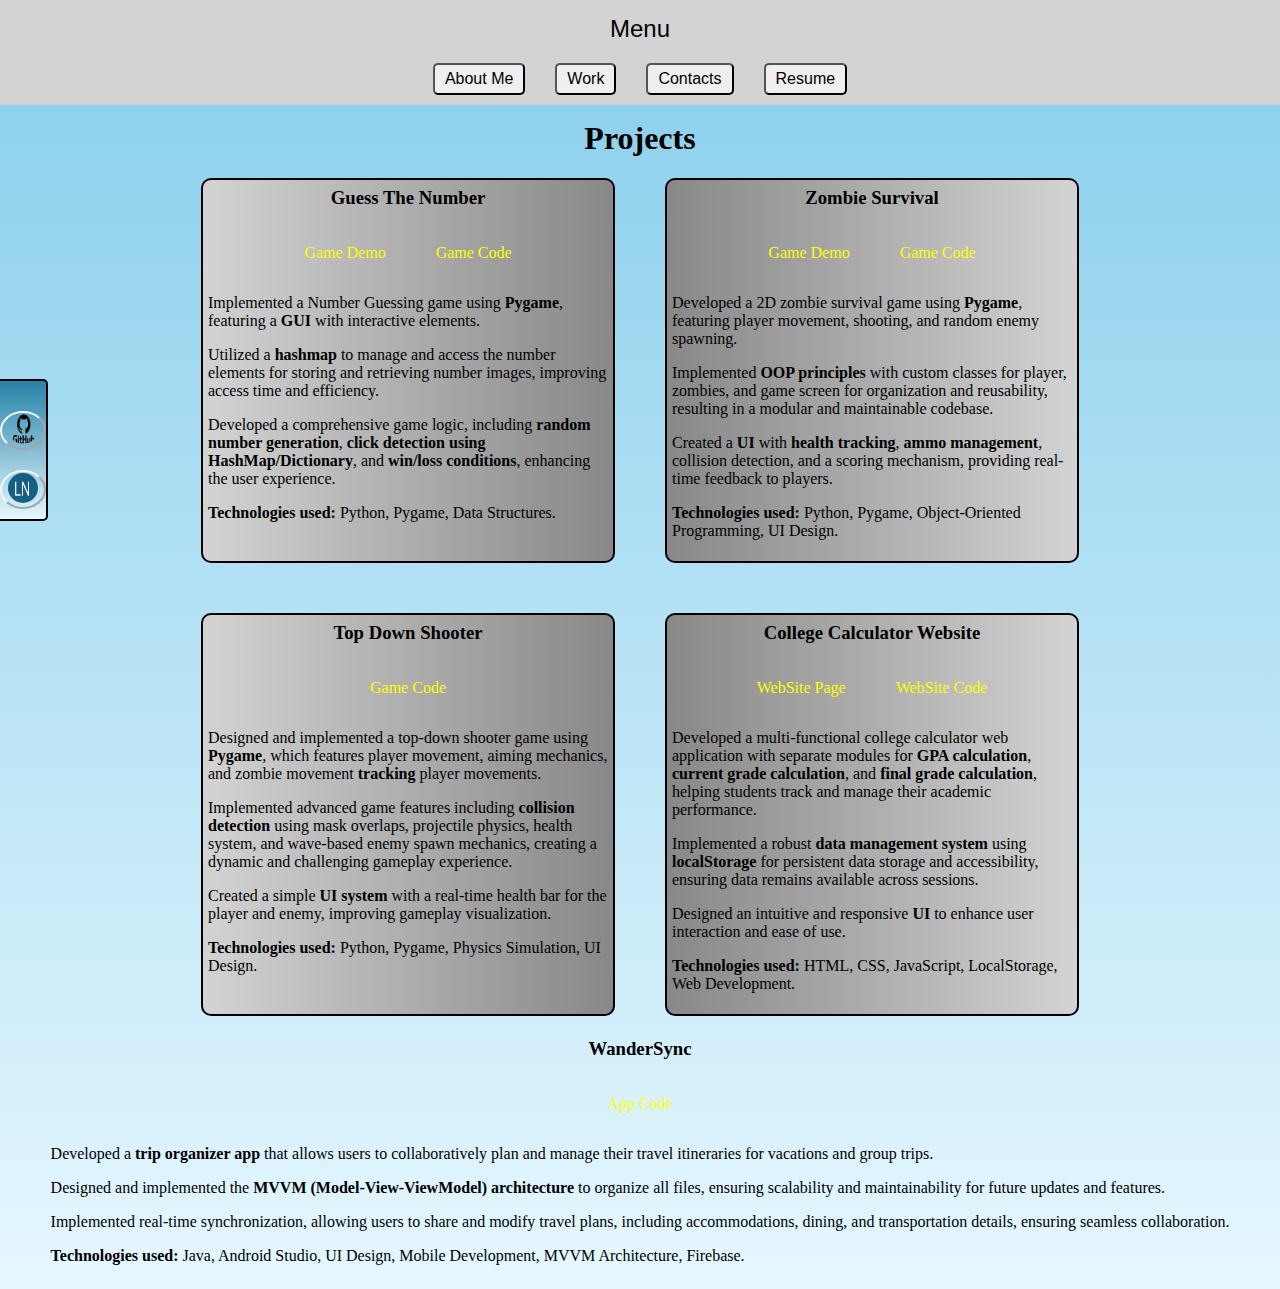
<file: Project/project.html>
<!DOCTYPE html>
<html lang="en">
<head>
    <meta charset="UTF-8">
    <meta name="viewport" content="width=device-width, initial-scale=1.0">
    <link rel="stylesheet" href="project.css">
    <link rel="icon" href="../images/yinyangRC.png" type="image/png">
    <title>Projects</title>
</head>
<body>
    <h1>Projects</h1>
    <div class="menu-dropdown">
        <button id="menu-btn">Menu</button>
        <div class="dropdown-btns">
            <button id="about" type="button" onclick="location.href='../AboutMe/aboutMe.html'">About Me</button>
            <button id="work" type="button" onclick="location.href='../Work/work.html'">Work</button>
            <button id="contact" type="button" onclick="location.href='../Contact/contact.html'">Contacts</button>
            <button id="resume" type="button" onclick="location.href='../Resume/resume.html'">Resume</button>
        </div>
    </div>
    <div class="projects">
        <div class="num-guess-container">
            <h3 id="game-title">Guess The Number</h3>
            <div class="links">
                <p id="video-link"><a href="https://www.youtube.com/watch?v=8ljnZgXz0OU" target="_blank">Game Demo</a></p>
                <p id="the-link"><a href="https://github.com/rayc6564/Number-Guessing-Game" target="_blank">Game Code</a></p>
            </div>
            <p>Implemented a Number Guessing game using <b>Pygame</b>, featuring a <b>GUI</b> with interactive elements.</p>
            <p>Utilized a <b>hashmap</b> to manage and access the number elements for storing and retrieving number images, improving access time and efficiency.</p>
            <p>Developed a comprehensive game logic, including <b>random number generation</b>, <b>click detection using HashMap/Dictionary</b>, and <b>win/loss conditions</b>, enhancing the user experience.</p>
            <p><b>Technologies used:</b> Python, Pygame, Data Structures.</p>
        </div>
        <div class="zombie-survival-container">
            <h3 id="game-title">Zombie Survival</h3>
            <div class="links">
                <p id="video-link"><a href="hhttps://youtu.be/gwkIsnyhBg8" target="_blank">Game Demo</a></p>
                <p id="the-link"><a href="https://github.com/rayc6564/Zombie-Survival" target="_blank">Game Code</a></p>
            </div>
            <p>Developed a 2D zombie survival game using <b>Pygame</b>, featuring player movement, shooting, and random enemy spawning.</p>
            <p>Implemented <b>OOP principles</b> with custom classes for player, zombies, and game screen for organization and reusability, resulting in a modular and maintainable codebase.</p>
            <p>Created a <b>UI</b> with <b>health tracking</b>, <b>ammo management</b>, collision detection, and a scoring mechanism, providing real-time feedback to players.</p>
            <p><b>Technologies used:</b> Python, Pygame, Object-Oriented Programming, UI Design.</p>
        </div>
    </div>
    <div class="projects2">
        <div class="top-down-container">
            <h3 id="game-title">Top Down Shooter</h3>
            <div class="links">
                <p id="the-link"><a href="https://github.com/rayc6564/Top-Down-Zombie-Shooter" target="_blank">Game Code</a></p>
            </div>
            <p>Designed and implemented a top-down shooter game using <b>Pygame</b>, 
                which features player movement, aiming mechanics, and zombie movement <b>tracking</b> player movements.</p>
            <p>Implemented advanced game features including <b>collision detection</b> using mask overlaps, projectile physics, 
                health system, and wave-based enemy spawn mechanics, creating a dynamic and challenging gameplay experience.</p>
            <p>Created a simple <b>UI system</b> with a real-time health bar for the player and enemy, improving gameplay visualization.</p>
            <p><b>Technologies used:</b> Python, Pygame, Physics Simulation, UI Design.</p>
        </div>
        <div class="college-calculator-container">
            <h3 id="game-title">College Calculator Website</h3>
            <div class="links">
                <p id="web-link"><a href="https://thecollegecalculator.netlify.app/" target="_blank">WebSite Page</a></p>
                <p id="the-link"><a href="https://github.com/rayc6564/collegecalculator.io" target="_blank">WebSite Code</a></p>
            </div>
            <p>Developed a multi-functional college calculator web application with separate modules for 
                <b>GPA calculation</b>, <b>current grade calculation</b>, 
                and <b>final grade calculation</b>, helping students track and manage their academic performance.</p>
            <p>Implemented a robust <b>data management system</b> using <b>localStorage</b> 
                for persistent data storage and accessibility, ensuring data remains available across sessions.</p>
            <p>Designed an intuitive and responsive <b>UI</b> to enhance user interaction and ease of use.</p>
            <p><b>Technologies used:</b> HTML, CSS, JavaScript, LocalStorage, Web Development.</p>
        </div>
    </div>
    <div class="project3">
        <div class="wandersync-container">
            <h3 id="game-title">WanderSync</h3>
            <div class="links">
                <p id="the-link"><a href="https://github.com/rayc6564/WanderSync" target="_blank">App Code</a></p>
            </div>
            <p>Developed a <b>trip organizer app</b> that allows users to collaboratively plan and manage their travel itineraries for vacations and group trips.</p>
            <p>Designed and implemented the <b>MVVM (Model-View-ViewModel) architecture</b> to organize all files, ensuring scalability and maintainability for future updates and features.</p>
            <p>Implemented real-time synchronization, allowing users to share and modify travel plans, including accommodations, dining, and transportation details, ensuring seamless collaboration.</p>
            <p><b>Technologies used:</b> Java, Android Studio, UI Design, Mobile Development, MVVM Architecture, Firebase.</p>
        </div>
    </div>    
    <div class="external-links">
        <div class="links-container">
            <button>
                <a href="https://github.com/rayc6564" target="_blank">
                    <img id="github-link" src="../images/github.png" alt="GitHub link image">
                </a>  
            </button>
            <button>
                <a href="https://www.linkedin.com/in/raymond-chen-cs" target="_blank">
                    <img id="linkedin-link" src="../images/ln.png" alt="LinkedIn link image">
                </a> 
            </button>
        </div>
    </div>
    <script src="project.js"></script>
</body>
</html>
</file>
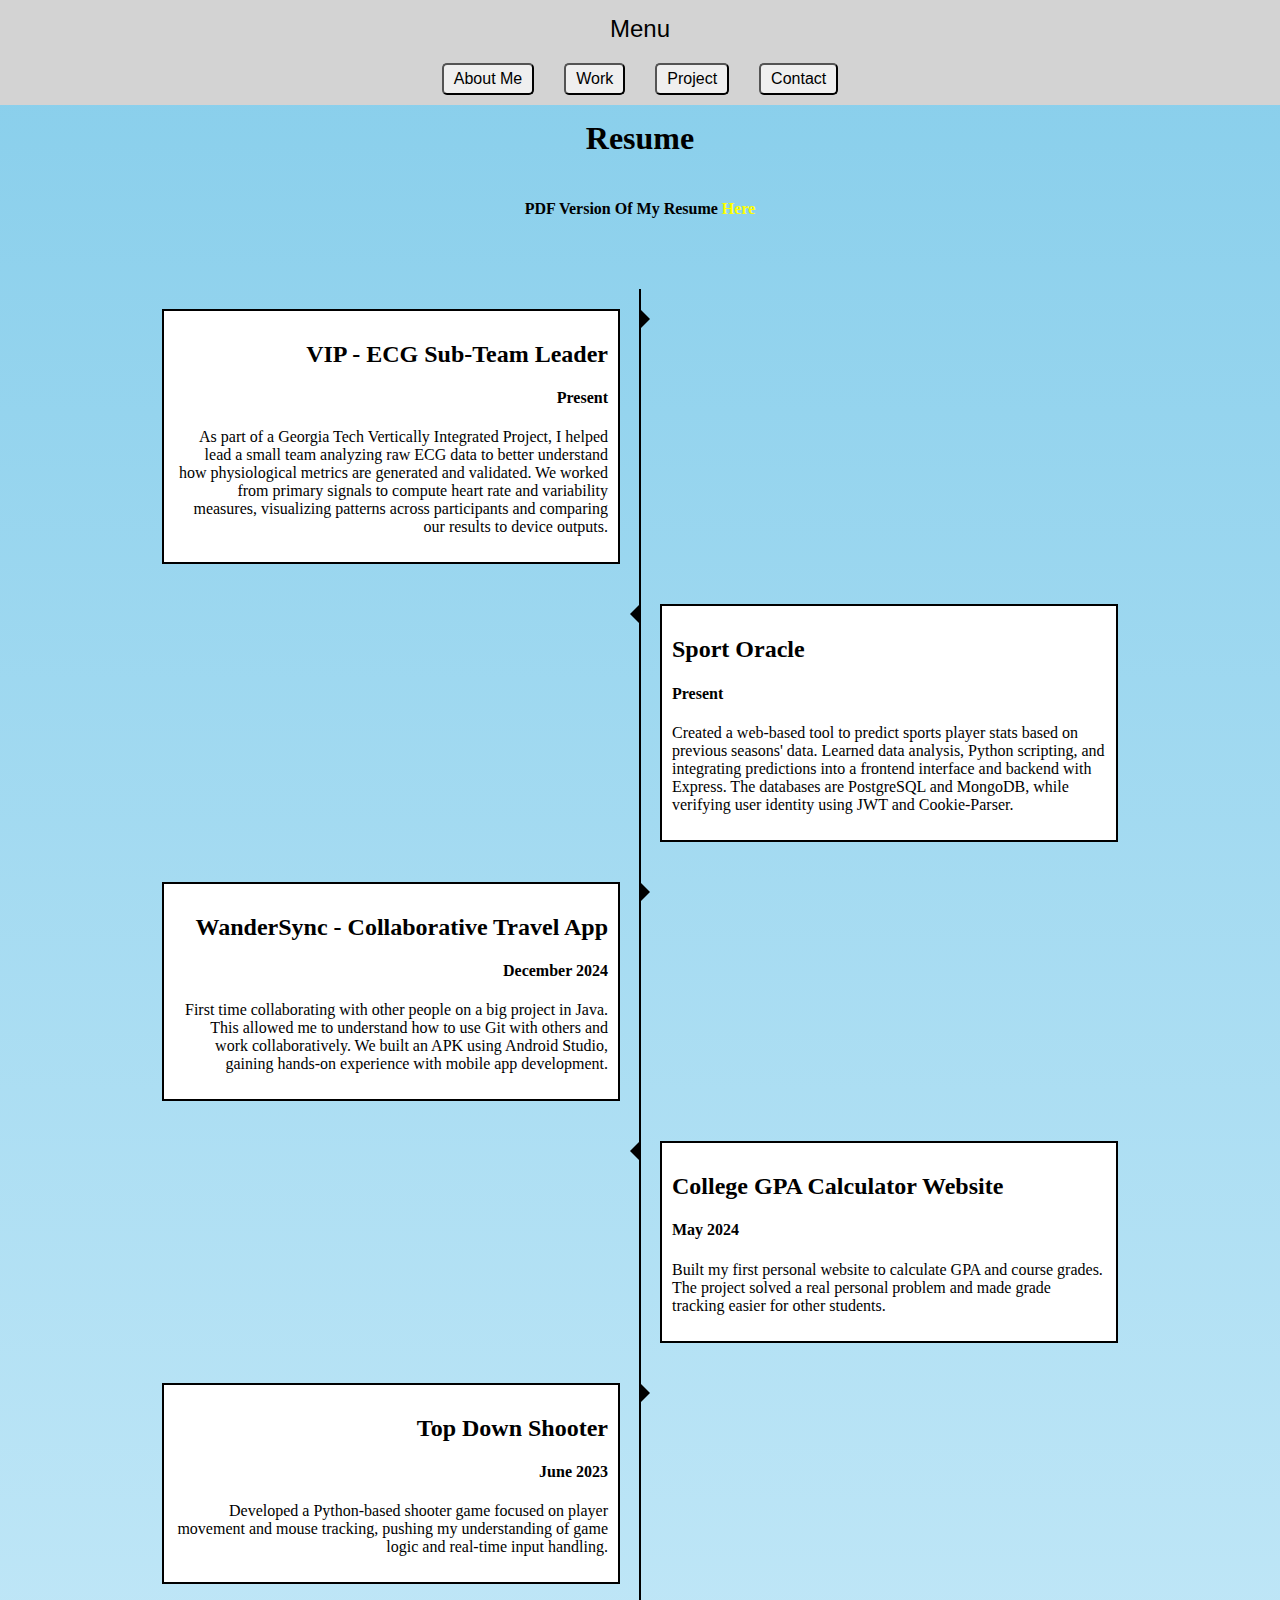
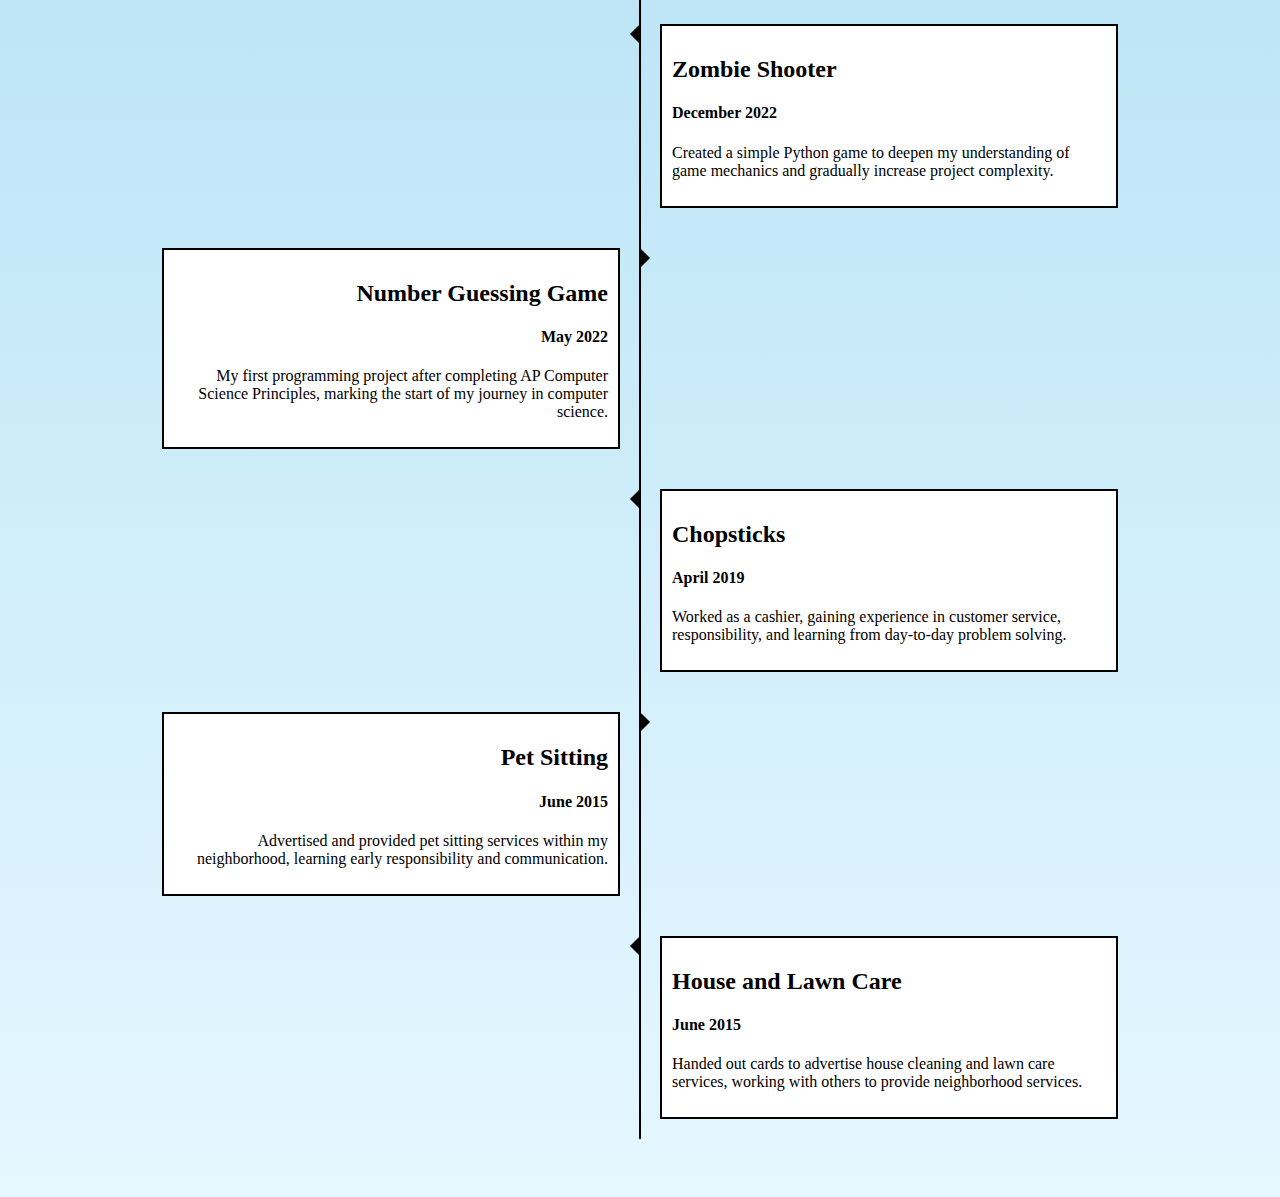
<file: Resume/resume.html>
<!DOCTYPE html>
<html lang="en">
<head>
    <meta charset="UTF-8">
    <meta name="viewport" content="width=device-width, initial-scale=1.0">
    <link rel="stylesheet" href="resume.css">
    <link rel="icon" href="images/yinyangRC.png" type="image/png">
    <title>Resume</title>
</head>
<body>
    <h1>Resume</h1>
    <h4>PDF Version Of My Resume <a href="Resume.pdf">Here</a></h4>

    <!-- Menu Dropdown -->
    <div class="menu-dropdown">
        <button id="menu-btn">Menu</button>
        <div class="dropdown-btns">
            <button id="about" type="button" onclick="location.href='../AboutMe/aboutMe.html'">About Me</button>
            <button id="work" type="button" onclick="location.href='../Work/work.html'">Work</button>
            <button id="project" type="button" onclick="location.href='../Project/project.html'">Project</button>
            <button id="contact" type="button" onclick="location.href='../Contact/contact.html'">Contact</button>
        </div>
    </div>

    <!-- Timeline -->
    <div class="timeline">
        <div class="container-left">
            <div class="contents">
                <h2>VIP - ECG Sub-Team Leader</h2>
                <h4>Present</h4>
                <p>As part of a Georgia Tech Vertically Integrated Project, I helped lead a small team analyzing raw ECG data to better understand how physiological metrics are generated and validated. We worked from primary signals to compute heart rate and variability measures, visualizing patterns across participants and comparing our results to device outputs.</p>
            </div>
        </div>

        <div class="container-right">
            <div class="contents">
                <h2>Sport Oracle</h2>
                <h4>Present</h4>
                <p>Created a web-based tool to predict sports player stats based on previous seasons' data. Learned data analysis, Python scripting, and integrating predictions into a frontend interface and backend with Express. The databases are PostgreSQL and MongoDB, while verifying user identity using JWT and Cookie-Parser.</p>
            </div>
        </div>

        <div class="container-left">
            <div class="contents">
                <h2>WanderSync - Collaborative Travel App</h2>
                <h4>December 2024</h4>
                <p>First time collaborating with other people on a big project in Java. This allowed me to understand how to use Git with others and work collaboratively. We built an APK using Android Studio, gaining hands-on experience with mobile app development.</p>
            </div>
        </div>

        <div class="container-right">
            <div class="contents">
                <h2>College GPA Calculator Website</h2>
                <h4>May 2024</h4>
                <p>Built my first personal website to calculate GPA and course grades. The project solved a real personal problem and made grade tracking easier for other students.</p>
            </div>
        </div>

        <div class="container-left">
            <div class="contents">
                <h2>Top Down Shooter</h2>
                <h4>June 2023</h4>
                <p>Developed a Python-based shooter game focused on player movement and mouse tracking, pushing my understanding of game logic and real-time input handling.</p>
            </div>
        </div>

        <div class="container-right">
            <div class="contents">
                <h2>Zombie Shooter</h2>
                <h4>December 2022</h4>
                <p>Created a simple Python game to deepen my understanding of game mechanics and gradually increase project complexity.</p>
            </div>
        </div>

        <div class="container-left">
            <div class="contents">
                <h2>Number Guessing Game</h2>
                <h4>May 2022</h4>
                <p>My first programming project after completing AP Computer Science Principles, marking the start of my journey in computer science.</p>
            </div>
        </div>

        <div class="container-right">
            <div class="contents">
                <h2>Chopsticks</h2>
                <h4>April 2019</h4>
                <p>Worked as a cashier, gaining experience in customer service, responsibility, and learning from day-to-day problem solving.</p>
            </div>
        </div>

        <div class="container-left">
            <div class="contents">
                <h2>Pet Sitting</h2>
                <h4>June 2015</h4>
                <p>Advertised and provided pet sitting services within my neighborhood, learning early responsibility and communication.</p>
            </div>
        </div>

        <div class="container-right">
            <div class="contents last-content">
                <h2>House and Lawn Care</h2>
                <h4>June 2015</h4>
                <p>Handed out cards to advertise house cleaning and lawn care services, working with others to provide neighborhood services.</p>
            </div>
        </div>
    </div>

    <script src="resume.js"></script>
</body>
</html>
</file>
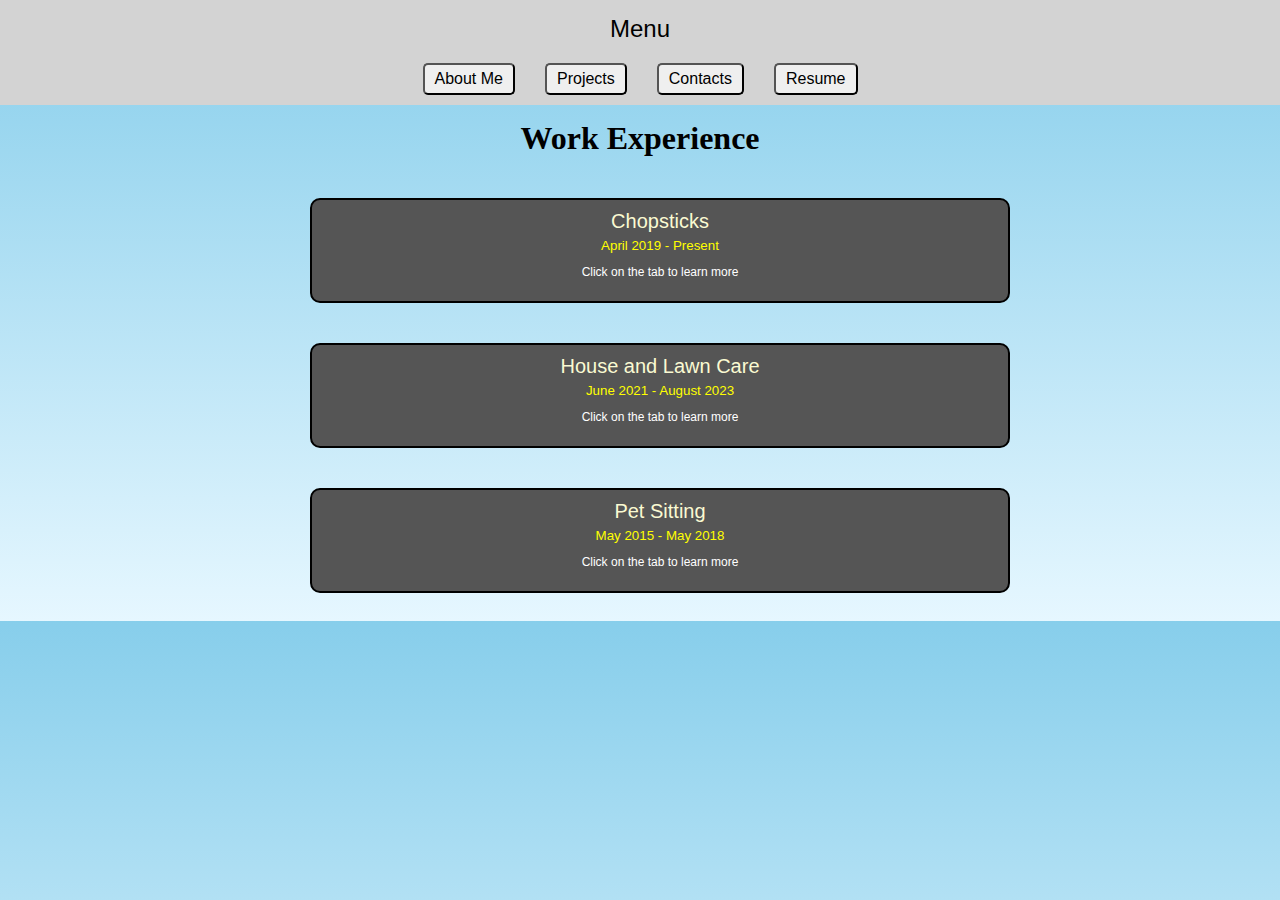
<file: Work/work.html>
<!DOCTYPE html>
<html lang="en">
<head>
    <meta charset="UTF-8">
    <meta name="viewport" content="width=device-width, initial-scale=1.0">
    <link rel="stylesheet" href="work.css">
    <link rel="icon" href="../images/yinyangRC.png" type="image/png">
    <title>Work Experience</title>
</head>
<body>
    <div class="menu-dropdown">
        <button id="menu-btn">Menu</button>
        <div class="dropdown-btns">
            <button id="about" type="button" onclick="location.href='../AboutMe/aboutMe.html'">About Me</button>
            <button id="project" type="button" onclick="location.href='../Project/project.html'">Projects</button>
            <button id="contact" type="button" onclick="location.href='../Contact/contact.html'">Contacts</button>
            <button id="resume" type="button" onclick="location.href='../Resume/resume.html'">Resume</button>
        </div>
    </div>
    <h1>Work Experience</h1>
    <div class="work-experience">
        <button class="work-container chopsticks-container">
            <p id="title">Chopsticks</p>
            <p id="dates">April 2019 - Present</p>
            <p id="instructions">Click on the tab to learn more</p>
        </button>
        <!-- the hidden work -->
        <button class="work-container chopsticks-container-hide hidden">
            <p id="title">Chopsticks</p>
            <p id="chopsticks-link"><a href="https://www.chopstickseastcobb.com" target="_blank">Link to the restaurant web page</a></p>
            <p id="summary">
                <p>
                    Resolved technical issues such as system updates, 
                    Wi-Fi connection problems, printer troubleshooting, 
                    and computer issues, reducing the restaurant’s 
                    reliance on external IT support. Provided customer service to over 30 customers per shift 
                    and ensured timely delivery of orders during peak hours by effectively managing operations</p>
                </p>
        </button>

        <button class="work-container cleaning-container">
            <p id="title">House and Lawn Care</p>
            <p id="dates">June 2021 - August 2023</p>
            <p id="instructions">Click on the tab to learn more</p>
        </button>
        <!-- hidden work -->
        <button class="work-container cleaning-container-hide hidden">
            <p id="title">House and Lawn Care</p>
            <p id="summary">
                <p>
                    Led a team of five to deliver lawn care, 
                    cleaning, and furniture installation services to over 20 clients. 
                    Maintained 100% client retention through high-quality service and efficient teamwork.
                </p>
            </p>
        </button>

        <button class="work-container pet-container">
            <p id="title">Pet Sitting</p>
            <p id="dates">May 2015 - May 2018</p>
            <p id="instructions">Click on the tab to learn more</p>
        </button>
        <!-- hidden work -->
        <button class="work-container pet-container-hide hidden">
            <p id="title">Pet Sitting</p>
            <p id="summary">
                <p>
                    Provide care for the pets, including administering medications</li>
                    Ensure the pets has received adequate attention and activities such as exercising if its an outdoor pets</li>
                </p>
            </p>        
        </button>
    </div>
    <script src="work.js"></script>
</body>
</html>
</file>
<file: styles.css>
body {
    background-color:gainsboro;
    margin: 0; /* Remove default margin to ensure full width */
    padding: 0
}
h1 {
    text-align: center;
    border: 2px solid;
    background-color: #333;
    padding: 2em;
    margin: 0;
    font-size: 40px;
}
h1 text {
    color:#fff;
    position: absolute;
    top: 15%;
    left: 50%;
    transform: translate(-50%, -50%);
}
p text{
    position: absolute;
    top: 25%;
}
h2 {
    border: 2px solid;
    padding: 20px;
    margin: 40px;
    font-size: 30px;
    border-radius: 10px;
    border-color: lightgrey;
    background-color: white;

}
p {
    font-size: 20px;
    font-family: 'Times New Roman', Times, serif;
}
h3 {
    position: absolute;
    border: 2px solid;
    border-radius: 5px;
    border-color: whitesmoke;
    padding: 5px 30px;
    border-top: white;
    border-top-left-radius: 0;
    border-top-right-radius: 0;
    top: -18px;
    color: white;
}
h3.text1 {
    left: 5%;
}
h3.text2 {
    left: 23%;
}
h3.text3 {
    left: 43%;
}
h3.text4 {
    left: 63%;
}
h3.text5 {
    left: 80%;
}
h3 a {
    text-decoration: none;
    color: white;
}
h3 a:hover{
    color: darkgrey
}
a {
    text-decoration: none;
}
a:hover{
    color: darkgray;
    border: 2px solid;
    border-radius: 5px;

}
a:visited{
    color:black;
    text-decoration: none;

}
a.tel:hover{
    color: red;
    text-decoration: underline;
    border:0;
}
a.email:hover{
    color:aqua;
    text-decoration: underline;
    border:0;
}
a.chopstick{
    text-decoration: underline;
    color:black;
    border:none;
}
a.chopstick:hover{
    text-decoration: none;
    color:azure;
}

.container {
    position: absolute;
    top: 50%;
    left: 50%;
    transform: translate(-50%, -50%);
    width: 50%;
    height: 50%;
    background-color: beige;
    border-radius: 2px;
}

.header {
    text-align: center;
    font-size: 50px;
    color:deepskyblue;
    font-weight: bold;
}
.content {
    font-size: 50px;
    text-align: center;
}
</file>
<file: aboutMe.css>
body {
    background: linear-gradient(to bottom, #87ceeb, #e6f7ff);
    display: flex;
    flex-direction: column;
    align-items: center;
    justify-content: center;
    font-family: 'Times New Roman', Times, serif;
    overflow-y: auto;
    padding: 0 10px; /* Add padding for small screens */
}

/* Webkit Scrollbar */
::-webkit-scrollbar {
    width: 10px;
}

::-webkit-scrollbar-thumb {
    background: #888;
    border-radius: 6px;
}

::-webkit-scrollbar-thumb:hover {
    background: #555;
}

h1, h3 {
    margin-top: 7rem;
    text-align: center;
}

.menu-dropdown {
    position: fixed;
    top: 0;
    width: 100%;
    background-color: lightgray;
    display: flex;
    flex-direction: column;
    align-items: center;
    z-index: 9999;
    
}

.menu-dropdown button {
    margin: 5px;
}

#menu-btn {
    border: none;
    background-color: lightgray;
    padding: 10px 20px;
    font-size: 1.5rem;
    cursor: pointer;
}

.dropdown-btns {
    display: flex;
    justify-content: center;
    flex-wrap: wrap;
    gap: 20px;
}

.dropdown-btns button {
    border-radius: 5px;
    padding: 5px 10px;
    font-size: 1rem;
    cursor: pointer;
    margin-bottom: 10px;
}

.links-container {
    margin-top: 20px;
    display: flex;
    justify-content: center;
    flex-direction: column;
    gap: 20px;
}

.links-container button {
    border-radius: 50%;
}

.external-links {
    background: linear-gradient(to bottom, #2683a8, #e6f7ff);
    position: fixed;
    border: 2px solid black;
    left: 0;
    top: 50%;
    transform: translateY(-50%);
    padding: 10px 0 10px 0;
    border-radius: 5px;
    border-top-left-radius: 0;
    border-bottom-left-radius: 0;
    border-left: none;
}

.external-links button img {
    width: 30px;
    height: 30px;
    border-radius: 50%;
}

.external-links button {
    background-color: transparent;
    border-color: aliceblue;
}

pre {
    white-space: pre-wrap;
    font-style: italic;
    font-family: 'Times New Roman', Times, serif;
    border: 2px solid lightslategray;
    padding: 10px;
    border-radius: 20px;
    line-height: 1.7;
    text-align: center;
    max-width: 100%;
    box-sizing: border-box;
}

/* GT Styles */

.gt-container {
    margin-top: 2rem;
    display: flex;
    flex-direction: column;
    align-items: center;
    padding: 20px;
    border: 2px dashed black;
    border-radius: 20px;
    background-color: lightblue;
    max-width: 90%;
    box-sizing: border-box;
}

#gt-logo {
    width: 120px;
    height: 120px;
}

#gt-text {
    text-align: center;
    margin: 20px 0;
}

#class-2027 {
    margin-top: 15px;
}

#course-work {
    margin-top: 20px;
}

#course-work-text {
    font-weight: bold;
    margin-bottom: 10px;
}

#course-work ul {
    margin: 0;
    padding-left: 20px;
}

li {
    margin-top: 10px;
}

#skill-btn, #education-btn {
    width: 80%;
    max-width: 400px;
    font-size: 1.25rem;
    font-family: cursive;
    font-style: italic;
    background-color: goldenrod;
    border-color: goldenrod;
    border-radius: 10px;
    box-shadow: 0 0 20px rgba(0, 0, 0, 0.5);
    margin: 20px 0;
    transition: transform 0.3s;
}

#skill-btn:hover, #education-btn:hover {
    transform: translateY(-5px);
    cursor: pointer;
}

#skill-btn:active, #education-btn:active {
    background-color: beige;
}

/* Skills container */
.skills-container, .tools-container {
    display: flex;
    justify-content: center;
    border: 2px solid black;
    margin-bottom: 20px;
    border-radius: 10px;
    border-color: black;
    position: relative;
    margin-top: 100px;
    width: 50em;
}

.skills-container img, .tools-container img {
    position: relative;
    top: 5px;
    width: 100px;
    height: 100px;
    border-radius: 25px;
    box-shadow: 0 0 10px rgba(0, 0, 0, 0.3);
}

#language-text{
    position: relative;
    left: 44%;
    font-size: 20px;
    font-family: 'Times New Roman', Times, serif;
    color:darkcyan;
}

#tool-text{
    position: relative;
    left: 50%;
    font-size: 20px;
    font-family: 'Times New Roman', Times, serif;
    color:darkcyan;
}

.language-know{
    display: flex;
    margin-top: 100px;
    gap: 50px;
    margin-right: 100px;
}

.tools{
    display: flex;
    margin-top: 100px;
    gap: 50px;
    margin-right: 70px;
}

/* animation and transitions */

#coding-dude2, #basketball, #origami-sword, #origami-bird {
    position: absolute;
    border-radius: 100px;
    border: 3px solid lightslategray;
    width: 120px;
    height: 120px;
    box-shadow: 0 0 20px rgba(0, 0, 0, 0.5);
    z-index: 9999;
}

#coding-dude2 {
    top: 15%;
    left: 2%;
    animation: everything infinite 3.5s;
}

#basketball {
    top: 15%;
    right: 10px;
    animation: slideInTop 3s ease-in 1s;
}

#origami-sword {
    top: 100%;
    right: 30px;
    animation: slideToLeft 2.5s ease-in 1s;
}

#origami-bird {
    top: 110%;
    left: 50px;
    animation: slideToRight 3s ease-in 1s;
}

@keyframes everything {
    0% {
        transform: rotate3d(1, 1, 1, 0deg);
    }
    100% {
        transform: rotate3d(1, 1, 1, 360deg);
    }
}

@keyframes slideInTop {
    0% {
        transform: translateY(-20vh) rotateY(0deg); /* Initial state */
    }
    100% {
        transform: translateY(0) rotateY(360deg); /* End state */
    }
}

@keyframes slideToLeft {
    from {
        transform: translateX(350px) rotate(360deg);
    }
    to {
        transform: translateX(0) rotate(0deg);
    }
}

@keyframes slideToRight {
    from {
        transform: translateX(-350px) rotate(0deg);
    }
    to {
        transform: translateX(0) rotate(360deg);
    }
}

.hidden{
    display: none;
}

/* Media queries for smaller screens */

@media (max-width: 560px)  {
    .menu-dropdown{
        display: inline-block;
        gap: 20px;
        position: fixed;
        left: 75%;
        top: 2em;
        background-color: transparent;
    }
    
    #menu-btn{
        position: relative;
        right: 13px;
        margin-bottom: 20px;
        border-radius: 5px;
        font-size: 15px;
        width: 100px;
    }
    
    .dropdown-btns{
        display: none;
        position: relative;
        right: 3px;
    }
    
    .dropdown-btns button{
        display: block;
        z-index: 1;
        border-radius: 10px;
        margin-bottom: 10px;
        
        /* horizontal, vertical, blur radius, spread radius */
        box-shadow: 0 10px 100px 10px rgba(0, 0, 0, 0.5);
    }
    
    #menu-btn:focus + .dropdown-btns, .dropdown-btns:hover{
        display: flex;
    }
    
    @keyframes drop-down {
        from{
            transform: translateY(-100vh);
        }
    
        to{
            transform: translateY(0);
        }
    }
    
    @keyframes go-up {
        from{
            transform: translateY(100vh);
        }
    
        to{
            transform: translateY(0);
        }
    }
    
    @keyframes to-right {
        from{
            transform: translateX(-100vh);
        }
    
        to{
            transform: translateX(0);
        }
    }
    
    @keyframes to-left {
        from{
            transform: translateX(200vh);
        }
    
        to{
            transform: translateX(0);
        }
    }
    
    #work{
        position: relative;
        left: 10px;
        animation: drop-down 1s ease-in;
    }
    
    #project{
        position: relative;
        right: 1px;
        animation: to-right 1s ease-in;
    }
    
    #contact{
        position: relative;
        right: 3px;
        animation: to-left 1s ease-in;
    }
    
    #resume{
        position: relative;
        right: 1px;
        animation: go-up 1s ease-in;
    }
    .gt-container {
        width: 100%;
        padding: 10px;
    }
    #skill-btn {
        width: 100%;
        font-size: 1rem;
        font-style: normal;
    }
    #coding-dude2, #basketball, #origami-sword, #origami-bird {
        width: 100px;
        height: 100px;
        max-width: 100px;
    }

    #origami-bird{
        top: 120%;
    }

    #basketball{
        top: 15%;
        left: 2%;
    }

    #coding-dude2{
        left: 40%;
        top: 20px;
    }

    #origami-sword{
        top: 120%;
    }

    #language-text{
        margin-left: 50px;
    }

    .skills-container, .tools-container{
        width: 85vh;
    }

    #vs-code{
        position: relative;
        bottom: 35px;
    }

    .skills-container img{
        width: 100px;
        height: 100px;
        margin-right: 30px;
    }

    .tools-container img{
        width: 60px;
        height: 60px;
    }
}
</file>
<file: contact.css>
body {
    background: linear-gradient(to bottom, #87ceeb, #e6f7ff);
    display: flex;
    flex-direction: column;
    align-items: center;
    justify-content: center;
    font-family: 'Times New Roman', Times, serif;
    overflow-y: auto;
}

/* Webkit Scrollbar */
::-webkit-scrollbar {
    width: 10px;
}

::-webkit-scrollbar-thumb {
    background: #888;
    border-radius: 6px;
}

::-webkit-scrollbar-thumb:hover {
    background: #555;
}

h1{
    margin-top: 12rem;
    text-align: center;
}

.menu-dropdown {
    position: fixed;
    top: 0;
    width: 100%;
    background-color: lightgray;
    display: flex;
    flex-direction: column;
    align-items: center;
    z-index: 9999;
    
}

.menu-dropdown button {
    margin: 5px;
}

.link-btn button img{
    display: flex;
    width: 50px;
    height: 50px;
    border-radius: 20px;
}

#menu-btn {
    border: none;
    background-color: lightgray;
    padding: 10px 20px;
    font-size: 1.5rem;
    cursor: pointer;
}

.dropdown-btns {
    display: flex;
    justify-content: center;
    flex-wrap: wrap;
    gap: 20px;
}

.dropdown-btns button {
    border-radius: 5px;
    padding: 5px 10px;
    font-size: 1rem;
    cursor: pointer;
    margin-bottom: 10px;
}

.contacts{
    border: 2px;
    padding: 10px;
    text-align: center;
}

#gmail-img, #linkedin-link{
    width: 120px;
    height: 100px;
    border-radius: 20px;
    margin: 10px;
    transition: transform 0.3s;
}

#gmail-img:hover,#linkedin-link:hover{
    transform: translateY(-5px);
    box-shadow: 0 0 20px rgba(0, 0, 0, 0.5);
}

p{
    font-size: 18px;
    color: lightslategray;
}

@media (max-width: 560px)  {
    .menu-dropdown{
        display: inline-block;
        gap: 20px;
        position: fixed;
        left: 75%;
        top: 2em;
        background-color: transparent;
    }
    
    #menu-btn{
        position: relative;
        right: 13px;
        margin-bottom: 20px;
        border-radius: 5px;
        font-size: 15px;
        width: 100px;
    }
    
    .dropdown-btns{
        display: none;
    }
    
    .dropdown-btns button{
        display: block;
        z-index: 1;
        border-radius: 10px;
        width: auto;
        margin-bottom: 10px;
        
        /* horizontal, vertical, blur radius, spread radius */
        box-shadow: 0 10px 100px 10px rgba(0, 0, 0, 0.5);
    }
    
    #menu-btn:hover + .dropdown-btns{
        display: block;
    }
    
    @keyframes drop-down {
        from{
            transform: translateY(-100vh);
        }
    
        to{
            transform: translateY(0);
        }
    }
    
    @keyframes go-up {
        from{
            transform: translateY(100vh);
        }
    
        to{
            transform: translateY(0);
        }
    }
    
    @keyframes to-right {
        from{
            transform: translateX(-100vh);
        }
    
        to{
            transform: translateX(0);
        }
    }
    
    @keyframes to-left {
        from{
            transform: translateX(200vh);
        }
    
        to{
            transform: translateX(0);
        }
    }
    
    #about{
        position: relative;
        right: 10px;
        animation: drop-down 1s ease-in;
    }
    
    #work{
        position: relative;
        left: 5px;
        animation: to-right 1s ease-in;
    }
    
    #project{
        position: relative;
        right: 2px;
        animation: to-left 1s ease-in;
    }
    
    #resume{
        position: relative;
        right: 7px;
        animation: go-up 1s ease-in;
    }
}
</file>
<file: project.css>
body {
    background: linear-gradient(to bottom, #87ceeb, #e6f7ff);
    display: flex;
    flex-direction: column;
    align-items: center;
    justify-content: center;
    font-family: 'Times New Roman', Times, serif;
    overflow-y: auto;
    padding: 0 10px; /* Add padding for small screens */
}

/* Webkit Scrollbar */
::-webkit-scrollbar {
    width: 10px;
}

::-webkit-scrollbar-thumb {
    background: #888;
    border-radius: 6px;
}

::-webkit-scrollbar-thumb:hover {
    background: #555;
}

h1 {
    margin-top: 7rem;
    text-align: center;
}

.menu-dropdown {
    position: fixed;
    top: 0;
    width: 100%;
    background-color: lightgray;
    display: flex;
    flex-direction: column;
    align-items: center;
    z-index: 9999;
    
}

.menu-dropdown button {
    margin: 5px;
}

#menu-btn {
    border: none;
    background-color: lightgray;
    padding: 10px 20px;
    font-size: 1.5rem;
    cursor: pointer;
}

.button-container {
    display: flex;
    justify-content: center;
    flex-wrap: wrap;
    gap: 20px;
}

.button-container button {
    border-radius: 5px;
    padding: 5px 10px;
    font-size: 1rem;
    cursor: pointer;
    margin-bottom: 10px;
}

.links-container {
    margin-top: 20px;
    display: flex;
    justify-content: center;
    flex-direction: column;
    gap: 20px;
}

.links-container button {
    border-radius: 50%;
}

.external-links {
    background: linear-gradient(to bottom, #2683a8, #e6f7ff);
    position: fixed;
    border: 2px solid black;
    left: 0;
    top: 50%;
    transform: translateY(-50%);
    padding: 10px 0 10px 0;
    border-radius: 5px;
    border-top-left-radius: 0;
    border-bottom-left-radius: 0;
    border-left: none;
}

.external-links button img {
    width: 30px;
    height: 30px;
    border-radius: 50%;
}

.external-links button {
    background-color: transparent;
    border-color: aliceblue;
}

.projects, .projects2{
    display: flex;
    flex-direction: row;
    gap: 50px;
}

.projects2{
    margin-top: 50px;
    margin-bottom: 20px;
}

#game-title{
    display: flex;
    justify-content: center;
    margin-top: 2px;
}

.num-guess-container, .top-down-container, .zombie-survival-container, .college-calculator-container{
    border: 2px solid;
    border-radius: 10px;
    width: 400px;
    padding: 5px;
    background: linear-gradient(to right, lightgray, #888);
}

.zombie-survival-container, .college-calculator-container{
    background: linear-gradient(to right, #888 ,lightgray);
}

.links{
    display: flex;
    flex-direction: row;
    justify-content: center;
    gap: 50px;
}

#the-link, #video-link, #web-link{
    display: flex;
    justify-content: center;
}

#the-link a, #video-link a, #web-link a{
    text-decoration: none;
    color: yellow;
}

#the-link a:hover, #video-link a:hover, #web-link a:hover{
    color: white
}

@media (max-width: 560px)  {
    .menu-dropdown{
        display: inline-block;
        gap: 20px;
        position: fixed;
        left: 83%;
        top: 2em;
    }
    
    #menu-btn{
        position: relative;
        right: 13px;
        margin-bottom: 20px;
        border-radius: 5px;
        font-size: 15px;
        width: 100px;
    }
    
    .dropdown-btns{
        display: none;
    }
    
    .dropdown-btns button{
        display: block;
        z-index: 1;
        border-radius: 10px;
        width: 70px;
        margin-bottom: 10px;
        
        /* horizontal, vertical, blur radius, spread radius */
        box-shadow: 0 10px 100px 10px rgba(0, 0, 0, 0.5);
    }
    
    #menu-btn:hover + .dropdown-btns{
        display: block;
    }
    
    @keyframes drop-down {
        from{
            transform: translateY(-100vh);
        }
    
        to{
            transform: translateY(0);
        }
    }
    
    @keyframes go-up {
        from{
            transform: translateY(100vh);
        }
    
        to{
            transform: translateY(0);
        }
    }
    
    @keyframes to-right {
        from{
            transform: translateX(-100vh);
        }
    
        to{
            transform: translateX(0);
        }
    }
    
    @keyframes to-left {
        from{
            transform: translateX(200vh);
        }
    
        to{
            transform: translateX(0);
        }
    }
    
    #work{
        animation: drop-down 1s ease-in;
    }
    
    #project{
        animation: to-right 1s ease-in;
    }
    
    #contact{
        animation: to-left 1s ease-in;
    }
    
    #resume{
        animation: go-up 1s ease-in;
    }

    .projects, .projects2{
        flex-direction: column;
    }
}
</file>
<file: resume.css>
body {
    background: linear-gradient(to bottom, #87ceeb, #e6f7ff);
    display: flex;
    flex-direction: column;
    align-items: center;
    justify-content: center;
    font-family: 'Times New Roman', Times, serif;
    overflow-y: auto;
    padding: 0 10px; /* Add padding for small screens */
}

/* Webkit Scrollbar */
::-webkit-scrollbar {
    width: 10px;
}

::-webkit-scrollbar-thumb {
    background: #888;
    border-radius: 6px;
}

::-webkit-scrollbar-thumb:hover {
    background: #555;
}

h1 {
    margin-top: 7rem;
    text-align: center;
}

.menu-dropdown {
    position: fixed;
    top: 0;
    width: 100%;
    background-color: lightgray;
    display: flex;
    flex-direction: column;
    align-items: center;
    z-index: 9999;
    
}

.menu-dropdown button {
    margin: 5px;
}

#menu-btn {
    border: none;
    background-color: lightgray;
    padding: 10px 20px;
    font-size: 1.5rem;
    cursor: pointer;
}

.dropdown-btns {
    display: flex;
    justify-content: center;
    flex-wrap: wrap;
    gap: 20px;
}

.dropdown-btns button {
    border-radius: 5px;
    padding: 5px 10px;
    font-size: 1rem;
    cursor: pointer;
    margin-bottom: 10px;
}

.timeline {
    display: flex;
    flex-direction: column;

    /* Positions the container relative to its normal position. */
    position: relative;
    width: 80%;
    margin: 50px 0;
}

.timeline::before {
    /* Adds an empty content for the pseudo-element. */
    content: '';
    position: absolute;
    top: 0;
    left: 50%;

    /* Offsets the line horizontally by 50% of its width to perfectly center it. */
    transform: translateX(-50%);
    height: 100%;
    width: 2px;
    background: #000;
}

.container-left, .container-right {
    position: relative;
    width: 50%;
    padding: 20px;
    box-sizing: border-box;
}

.container-left {
    left: 0;
    text-align: right;
}

.container-right {
    left: 50%;
    text-align: left;
}

.container-left .contents, .container-right .contents {
    border: 2px solid;
    padding: 10px;
    background: #fff;
}

/* the arrows shape and positioning */
.container-left::after, .container-right::after {
    content: '';
    position: absolute;
    width: 0;
    height: 0;
    top: 20px;
    border-style: solid;
}

/* the left container arrow */
.container-left::after {
    /* Positions the arrow at the right edge of the left container. */
    left: 100%;

    /* Creates a triangular arrow by setting the left border to 10 pixels wide, and the top and bottom borders to 10 pixels high. */
    border-width: 10px 0 10px 10px;
    border-color: transparent transparent transparent #000;
}

.container-right::after {
    /* Positions the arrow at the left edge of the right container. */
    right: 100%;

    /* Creates a triangular arrow by setting the right border to 10 pixels wide, and the top and bottom borders to 10 pixels high. */
    border-width: 10px 10px 10px 0;
    border-color: transparent #000 transparent transparent;
}

a{
    text-decoration: none;
    color: yellow;
}

a:hover{
    color: white;
}

@media (max-width: 560px)  {
    .menu-dropdown{
        display: inline-block;
        gap: 20px;
        position: fixed;
        left: 75%;
        top: 2em;
        background-color: transparent;
    }
    
    #menu-btn{
        position: relative;
        right: 13px;
        margin-bottom: 20px;
        border-radius: 5px;
        font-size: 15px;
        width: 100px;
    }
    
    .dropdown-btns{
        display: none;
    }
    
    .dropdown-btns button{
        display: block;
        z-index: 1;
        border-radius: 10px;
        width: auto;
        margin-bottom: 10px;
        
        /* horizontal, vertical, blur radius, spread radius */
        box-shadow: 0 10px 100px 10px rgba(0, 0, 0, 0.5);
    }
    
    #menu-btn:focus + .dropdown-btns, .dropdown-btns:hover{
        display: block;
    }
    
    @keyframes drop-down {
        from{
            transform: translateY(-100vh);
        }
    
        to{
            transform: translateY(0);
        }
    }
    
    @keyframes go-up {
        from{
            transform: translateY(100vh);
        }
    
        to{
            transform: translateY(0);
        }
    }
    
    @keyframes to-right {
        from{
            transform: translateX(-100vh);
        }
    
        to{
            transform: translateX(0);
        }
    }
    
    @keyframes to-left {
        from{
            transform: translateX(200vh);
        }
    
        to{
            transform: translateX(0);
        }
    }
    
    #about{
        position: relative;
        right: 10px;
        animation: drop-down 1s ease-in;
    }
    
    #work{
        position: relative;
        left: 5px;
        animation: to-right 1s ease-in;
    }
    
    #project{
        animation: to-left 1s ease-in;
    }
    
    #contact{
        position: relative;
        right: 3px;
        animation: go-up 1s ease-in;
    }

    .container-left, .container-right {
        position: relative;
        width: 50%;
        padding: 20px;
        box-sizing: border-box;
    }
}
</file>
<file: work.css>
body {
    background: linear-gradient(to bottom, #87ceeb, #e6f7ff);
    display: flex;
    flex-direction: column;
    align-items: center;
    justify-content: center;
    font-family: 'Times New Roman', Times, serif;
    overflow-y: auto;
}

/* Webkit Scrollbar */
::-webkit-scrollbar {
    width: 10px;
}

::-webkit-scrollbar-thumb {
    background: #888;
    border-radius: 6px;
}

::-webkit-scrollbar-thumb:hover {
    background: #555;
}

h1{
    margin-top: 7rem;
    text-align: center;
}

.menu-dropdown {
    position: fixed;
    top: 0;
    width: 100%;
    background-color: lightgray;
    display: flex;
    flex-direction: column;
    align-items: center;
    z-index: 9999;
}

.menu-dropdown button {
    margin: 5px;
}

.link-btn button img{
    display: flex;
    width: 50px;
    height: 50px;
    border-radius: 20px;
}

#menu-btn {
    border: none;
    background-color: lightgray;
    padding: 10px 20px;
    font-size: 1.5rem;
    cursor: pointer;
}

.dropdown-btns {
    display: flex;
    justify-content: center;
    flex-wrap: wrap;
    gap: 20px;
}

.dropdown-btns button {
    border-radius: 5px;
    padding: 5px 10px;
    font-size: 1rem;
    cursor: pointer;
    margin-bottom: 10px;
}

.work-experience{
    width: 700px;
}

.work-container {
    border: 2px solid;
    border-radius: 10px;
    margin: 20px;
    background-color: #555;
    cursor: pointer;
    text-align: left;
    width: 100%;
    padding: 10px;
    transition: background-color 0.3s;
}

.work-container:hover {
    background-color: #777;
}

#title {
    font-size: 20px;
    color: lightgoldenrodyellow;
    margin: 0 0 5px 0;
    text-align: center;
}

#dates {
    text-align: center;
    margin: 0;
    color: yellow;
}

#chopsticks-link{
    display: flex;
    justify-content: center;
}

a{
    display: flex;
    text-decoration: none;
    color: #87ceeb;
    width: 190px;
}

a:active{
    text-decoration: none;
    color: #87ceeb;
}

a:hover{
    color: azure;
    cursor: grab;
}

#instructions{
    font-size: 12px;
    color: white;
    text-align: center;
}

ul{
    display: flex;
    flex-direction: column;
    gap: 10px;
}

li{
    color: white;
    font-size: 20px;
}

.hidden {
    display: none;
}

@media (max-width: 560px)  {
    .menu-dropdown{
        display: inline-block;
        gap: 20px;
        position: fixed;
        left: 75%;
        top: 2em;
        background-color: transparent;
    }
    
    #menu-btn{
        position: relative;
        right: 13px;
        margin-bottom: 20px;
        border-radius: 5px;
        font-size: 15px;
        width: 100px;
    }
    
    .dropdown-btns{
        display: none;
        position: relative;
        right: 5px;
    }
    
    .dropdown-btns button{
        display: block;
        z-index: 1;
        border-radius: 10px;
        width: auto;
        margin-bottom: 10px;
        
        /* horizontal, vertical, blur radius, spread radius */
        box-shadow: 0 10px 100px 10px rgba(0, 0, 0, 0.5);
    }
    
    #menu-btn:focus + .dropdown-btns, .dropdown-btns:hover{
        display: block;
    }
    
    @keyframes drop-down {
        from{
            transform: translateY(-100vh);
        }
    
        to{
            transform: translateY(0);
        }
    }
    
    @keyframes go-up {
        from{
            transform: translateY(100vh);
        }
    
        to{
            transform: translateY(0);
        }
    }
    
    @keyframes to-right {
        from{
            transform: translateX(-100vh);
        }
    
        to{
            transform: translateX(0);
        }
    }
    
    @keyframes to-left {
        from{
            transform: translateX(200vh);
        }
    
        to{
            transform: translateX(0);
        }
    }
    
    #about{
        position: relative;
        right: 4px;
        animation: drop-down 1s ease-in;
    }
    
    #project{
        animation: to-right 1s ease-in;
    }
    
    #contact{
        position: relative;
        right: 1px;
        animation: to-left 1s ease-in;
    }
    
    #resume{
        position: relative;
        left: 2px;
        animation: go-up 1s ease-in;
    }

    .work-container{
        width: 50%;
        position: relative;
        left: 22%;
    }
}
</file>
<file: AboutMe/aboutMe.css>
body {
    background: linear-gradient(to bottom, #87ceeb, #e6f7ff);
    display: flex;
    flex-direction: column;
    align-items: center;
    justify-content: center;
    font-family: 'Times New Roman', Times, serif;
    overflow-y: auto;
    padding: 0 10px; /* Add padding for small screens */
}

/* Webkit Scrollbar */
::-webkit-scrollbar {
    width: 10px;
}

::-webkit-scrollbar-thumb {
    background: #888;
    border-radius: 6px;
}

::-webkit-scrollbar-thumb:hover {
    background: #555;
}

h1, h3 {
    margin-top: 7rem;
    text-align: center;
}

.menu-dropdown {
    position: fixed;
    top: 0;
    width: 100%;
    background-color: lightgray;
    display: flex;
    flex-direction: column;
    align-items: center;
    z-index: 9999;
    
}

.menu-dropdown button {
    margin: 5px;
}

#menu-btn {
    border: none;
    background-color: lightgray;
    padding: 10px 20px;
    font-size: 1.5rem;
    cursor: pointer;
}

.dropdown-btns {
    display: flex;
    justify-content: center;
    flex-wrap: wrap;
    gap: 20px;
}

.dropdown-btns button {
    border-radius: 5px;
    padding: 5px 10px;
    font-size: 1rem;
    cursor: pointer;
    margin-bottom: 10px;
}

.links-container {
    margin-top: 20px;
    display: flex;
    justify-content: center;
    flex-direction: column;
    gap: 20px;
}

.links-container button {
    border-radius: 50%;
}

.external-links {
    background: linear-gradient(to bottom, #2683a8, #e6f7ff);
    position: fixed;
    border: 2px solid black;
    left: 0;
    top: 50%;
    transform: translateY(-50%);
    padding: 10px 0 10px 0;
    border-radius: 5px;
    border-top-left-radius: 0;
    border-bottom-left-radius: 0;
    border-left: none;
}

.external-links button img {
    width: 30px;
    height: 30px;
    border-radius: 50%;
}

.external-links button {
    background-color: transparent;
    border-color: aliceblue;
}

pre {
    white-space: pre-wrap;
    font-style: italic;
    font-family: 'Times New Roman', Times, serif;
    border: 2px solid lightslategray;
    padding: 10px;
    border-radius: 20px;
    line-height: 1.7;
    text-align: center;
    max-width: 100%;
    box-sizing: border-box;
}

/* GT Styles */

.gt-container {
    margin-top: 2rem;
    display: flex;
    flex-direction: column;
    align-items: center;
    padding: 20px;
    border: 2px dashed black;
    border-radius: 20px;
    background-color: lightblue;
    max-width: 90%;
    box-sizing: border-box;
}

#gt-logo {
    width: 120px;
    height: 120px;
}

#gt-text {
    text-align: center;
    margin: 20px 0;
}

#class-2027 {
    margin-top: 15px;
}

#course-work {
    margin-top: 20px;
}

#course-work-text {
    font-weight: bold;
    margin-bottom: 10px;
}

#course-work ul {
    margin: 0;
    padding-left: 20px;
}

li {
    margin-top: 10px;
}

#skill-btn, #education-btn {
    width: 80%;
    max-width: 400px;
    font-size: 1.25rem;
    font-family: cursive;
    font-style: italic;
    background-color: goldenrod;
    border-color: goldenrod;
    border-radius: 10px;
    box-shadow: 0 0 20px rgba(0, 0, 0, 0.5);
    margin: 20px 0;
    transition: transform 0.3s;
}

#skill-btn:hover, #education-btn:hover {
    transform: translateY(-5px);
    cursor: pointer;
}

#skill-btn:active, #education-btn:active {
    background-color: beige;
}

/* Skills container */
.skills-container {
    display: flex;
    justify-content: center;
    border: 2px solid black;
    margin-bottom: 20px;
    border-radius: 10px;
    position: relative;
    margin-top: 100px;
    width: 100%;
    box-sizing: border-box;
}

.skills-container img, .tools-container img {
    width: 50px;
    height: 50px;
    border-radius: 25px;
    box-shadow: 0 0 10px rgba(0, 0, 0, 0.3);
}

#language-text{
    position: relative;
    left: 30%;
    font-size: 20px;
    font-family: 'Times New Roman', Times, serif;
    color:darkcyan;
}


.language-know{
    display: flex;
    flex-wrap: wrap;
    justify-content: center;
    margin-top: 20px;
    gap: 50px;
    margin-right: 50px;
    align-items: center;
}

.language-know p {
    display: flex;
    flex-direction: column;
    align-items: center;
    margin-top: 50px;
}

#tool-text{
    position: relative;
    left: 45%;
    font-size: 20px;
    font-family: 'Times New Roman', Times, serif;
    color:darkcyan;
}

.tools-container {
    display: flex;
    justify-content: center;
    border: 2px solid black;
    margin-bottom: 20px;
    border-radius: 10px;
    position: relative;
    margin-top: 100px;
    width: 100%;
    box-sizing: border-box;
}

.tools {
    display: flex;
    flex-wrap: wrap;
    justify-content: center;
    gap: 50px;
    margin-top: 70px;
    margin-right: 50px;
    align-items: center;
}

.tools p {
    display: flex;
    flex-direction: column;
    align-items: center;
}

.tools-container img {
    width: 60px;
    height: 60px;
    border-radius: 25px;
    box-shadow: 0 0 10px rgba(0, 0, 0, 0.3);
}

/* animation and transitions */

#coding-dude2, #basketball, #origami-sword, #origami-bird {
    position: absolute;
    border-radius: 100px;
    border: 3px solid lightslategray;
    width: 120px;
    height: 120px;
    box-shadow: 0 0 20px rgba(0, 0, 0, 0.5);
    z-index: 9999;
}

#coding-dude2 {
    top: 15%;
    left: 2%;
    animation: everything infinite 3.5s;
}

#basketball {
    top: 15%;
    right: 10px;
    animation: slideInTop 3s ease-in 1s;
}

#origami-sword {
    top: 100%;
    right: 30px;
    animation: slideToLeft 2.5s ease-in 1s;
}

#origami-bird {
    top: 110%;
    left: 50px;
    animation: slideToRight 3s ease-in 1s;
}

@keyframes everything {
    0% {
        transform: rotate3d(1, 1, 1, 0deg);
    }
    100% {
        transform: rotate3d(1, 1, 1, 360deg);
    }
}

@keyframes slideInTop {
    0% {
        transform: translateY(-20vh) rotateY(0deg); /* Initial state */
    }
    100% {
        transform: translateY(0) rotateY(360deg); /* End state */
    }
}

@keyframes slideToLeft {
    from {
        transform: translateX(350px) rotate(360deg);
    }
    to {
        transform: translateX(0) rotate(0deg);
    }
}

@keyframes slideToRight {
    from {
        transform: translateX(-350px) rotate(0deg);
    }
    to {
        transform: translateX(0) rotate(360deg);
    }
}

.hidden{
    display: none;
}

/* Media queries for smaller screens */

@media (max-width: 560px)  {
    .menu-dropdown{
        display: inline-block;
        gap: 20px;
        position: fixed;
        left: 75%;
        top: 2em;
        background-color: transparent;
    }
    
    #menu-btn{
        position: relative;
        right: 13px;
        margin-bottom: 20px;
        border-radius: 5px;
        font-size: 15px;
        width: 100px;
    }
    
    .dropdown-btns{
        display: none;
        position: relative;
        right: 3px;
    }
    
    .dropdown-btns button{
        display: block;
        z-index: 1;
        border-radius: 10px;
        margin-bottom: 10px;
        
        /* horizontal, vertical, blur radius, spread radius */
        box-shadow: 0 10px 100px 10px rgba(0, 0, 0, 0.5);
    }
    
    #menu-btn:focus + .dropdown-btns, .dropdown-btns:hover{
        display: flex;
    }
    
    @keyframes drop-down {
        from{
            transform: translateY(-100vh);
        }
    
        to{
            transform: translateY(0);
        }
    }
    
    @keyframes go-up {
        from{
            transform: translateY(100vh);
        }
    
        to{
            transform: translateY(0);
        }
    }
    
    @keyframes to-right {
        from{
            transform: translateX(-100vh);
        }
    
        to{
            transform: translateX(0);
        }
    }
    
    @keyframes to-left {
        from{
            transform: translateX(200vh);
        }
    
        to{
            transform: translateX(0);
        }
    }
    
    #work{
        position: relative;
        left: 10px;
        animation: drop-down 1s ease-in;
    }
    
    #project{
        position: relative;
        right: 1px;
        animation: to-right 1s ease-in;
    }
    
    #contact{
        position: relative;
        right: 3px;
        animation: to-left 1s ease-in;
    }
    
    #resume{
        position: relative;
        right: 1px;
        animation: go-up 1s ease-in;
    }
    .gt-container {
        width: 100%;
        padding: 10px;
    }
    #skill-btn {
        width: 100%;
        font-size: 1rem;
        font-style: normal;
    }
    #coding-dude2, #basketball, #origami-sword, #origami-bird {
        width: 100px;
        height: 100px;
        max-width: 100px;
    }

    #origami-bird{
        top: 120%;
    }

    #basketball{
        top: 15%;
        left: 2%;
    }

    #coding-dude2{
        left: 40%;
        top: 20px;
    }

    #origami-sword{
        top: 120%;
    }

    #language-text{
        margin-left: 50px;
    }

    .skills-container, .tools-container{
        width: 75vh;
    }

    #vs-code{
        position: relative;
        left: 10px;
        bottom: 35px;
    }

    .skills-container img{
        width: 60px;
        height: 60px;
        margin-right: 30px;
    }

    .tools-container img{
        width: 60px;
        height: 60px;
    }
}
</file>
<file: Contact/contact.css>
/* General page background + typography */
body {
    background: linear-gradient(to bottom, #5c7bc5, #2c4072);
    display: flex;
    flex-direction: column;
    align-items: center;
    font-family: 'Times New Roman', Times, serif;
    margin: 0;
    padding: 0;
    color: #e6e6e6;
    overflow-y: auto;
}

/* Scrollbar styling */
::-webkit-scrollbar {
    width: 10px;
}
::-webkit-scrollbar-thumb {
    background: #3a5a8c;
    border-radius: 6px;
}
::-webkit-scrollbar-thumb:hover {
    background: #5a7ec0;
}

/* Page title */
h1 {
    margin-top: 7rem;
    font-size: 2rem;
    text-align: center;
    color: #66ccff; /* soft blue accent */
}

/* Menu dropdown styling */
.menu-dropdown {
    position: fixed;
    top: 0;
    width: 100%;
    background-color: #1a2b4c;
    display: flex;
    flex-direction: column;
    align-items: center;
    z-index: 9999;
    padding: 0.5rem 0;
}

#menu-btn {
    border: none;
    background-color: #2a4a7c;
    color: #fff;
    padding: 10px 20px;
    font-size: 1.2rem;
    border-radius: 8px;
    cursor: pointer;
    transition: background-color 0.2s ease-in-out;
}

#menu-btn:hover {
    background-color: #3a6abc;
}

.dropdown-btns {
    display: flex;
    justify-content: center;
    flex-wrap: wrap;
    gap: 15px;
    margin-top: 10px;
}

.dropdown-btns button {
    border: none;
    background-color: #335a8c;
    color: #fff;
    border-radius: 6px;
    padding: 8px 15px;
    font-size: 1rem;
    cursor: pointer;
    transition: background-color 0.2s ease-in-out;
}

.dropdown-btns button:hover {
    background-color: #5588c8;
}

.hidden {
    display: none;
}

/* Contact section */
.contacts {
    max-width: 600px;
    text-align: center;
    margin: 2rem auto;
    padding: 1.5rem;
    background-color: #1f3560;
    border-radius: 12px;
    box-shadow: 0 4px 20px rgba(0, 0, 0, 0.6);
}

.contacts p {
    margin: 1rem 0;
    font-size: 1.1rem;
    color: #dceeff;
}

.contacts a {
    margin: 10px;
    display: inline-block;
}

.contacts img {
    width: 60px;
    height: 60px;
    transition: transform 0.2s ease-in-out, box-shadow 0.2s ease-in-out;
}

.contacts img:hover {
    transform: scale(1.15);
    box-shadow: 0 0 15px #66ccff;
}
/* Responsive menu on small screens */
@media (max-width: 560px) {
    .menu-dropdown {
        position: fixed;
        right: 1rem;
        top: 1rem;
        background-color: transparent;
        display: flex;
        flex-direction: column;
        align-items: flex-end;
    }

    #menu-btn {
        font-size: 1rem;
        padding: 8px 15px;
        width: auto;
    }

    .dropdown-btns {
        flex-direction: column;
        align-items: flex-end;
        margin-top: 10px;
        gap: 10px;
    }

    .dropdown-btns button {
        width: 140px;
        border-radius: 10px;
        margin-bottom: 5px;
        box-shadow: 0 6px 20px rgba(0, 0, 0, 0.5);
    }
}
</file>
<file: Project/disclaimer.css>
body {
    font-family: 'Arial', sans-serif;
    background: linear-gradient(135deg, #6a11cb, #2575fc); /* Gradient background */
    color: white;
    display: flex;
    flex-direction: column;
    justify-content: center; 
    align-items: center; 
    height: 100vh; 
    margin: 0; 
    text-align: center;
    padding: 20px;
}

h1 {
    font-size: 2.5em;
    margin-bottom: 20px;
    color: #ffffff;
}

pre {
    background-color: rgba(255, 255, 255, 0.1); /* Light background for text */
    padding: 20px;
    border-radius: 10px;
    font-size: 1.1em;
    white-space: pre-wrap;
    word-wrap: break-word;
    max-width: 600px;
    margin: 0 auto 30px;
}

button {
    background-color: #007bff;
    color: white;
    font-size: 16px;
    padding: 10px 20px;
    border: none;
    border-radius: 5px;
    cursor: pointer;
    margin: 10px;
    transition: background-color 0.3s;
}

button:hover {
    background-color: #0056b3;
}

a {
    text-decoration: none;
}
</file>
<file: Project/project.css>
body {
    background: linear-gradient(to bottom, #87ceeb, #e6f7ff);
    display: flex;
    flex-direction: column;
    align-items: center;
    justify-content: center;
    font-family: 'Times New Roman', Times, serif;
    overflow-y: auto;
    padding: 0 10px;
}

/* Webkit Scrollbar */
::-webkit-scrollbar {
    width: 10px;
}

::-webkit-scrollbar-thumb {
    background: #888;
    border-radius: 6px;
}

::-webkit-scrollbar-thumb:hover {
    background: #555;
}

h1 {
    margin-top: 7rem;
    text-align: center;
}

.menu-dropdown {
    position: fixed;
    top: 0;
    width: 100%;
    background-color: lightgray;
    display: flex;
    flex-direction: column;
    align-items: center;
    z-index: 9999;
    
}

.menu-dropdown button {
    margin: 5px;
}

#menu-btn {
    border: none;
    background-color: lightgray;
    padding: 10px 20px;
    font-size: 1.5rem;
    cursor: pointer;
}

.dropdown-btns {
    display: flex;
    justify-content: center;
    flex-wrap: wrap;
    gap: 20px;
}

.dropdown-btns button {
    border-radius: 5px;
    padding: 5px 10px;
    font-size: 1rem;
    cursor: pointer;
    margin-bottom: 10px;
}

.links-container {
    margin-top: 20px;
    display: flex;
    justify-content: center;
    flex-direction: column;
    gap: 20px;
}

.links-container button {
    border-radius: 50%;
}

.external-links {
    background: linear-gradient(to bottom, #2683a8, #e6f7ff);
    position: fixed;
    border: 2px solid black;
    left: 0;
    top: 50%;
    transform: translateY(-50%);
    padding: 10px 0 10px 0;
    border-radius: 5px;
    border-top-left-radius: 0;
    border-bottom-left-radius: 0;
    border-left: none;
}

.external-links button img {
    width: 30px;
    height: 30px;
    border-radius: 50%;
}

.external-links button {
    background-color: transparent;
    border-color: aliceblue;
}

.projects, .projects2{
    display: flex;
    flex-direction: row;
    gap: 50px;
}

.projects2{
    margin-top: 50px;
    margin-bottom: 20px;
}

#game-title{
    display: flex;
    justify-content: center;
    margin-top: 2px;
}

.num-guess-container, .top-down-container, .zombie-survival-container, .college-calculator-container{
    border: 2px solid;
    border-radius: 10px;
    width: 400px;
    padding: 5px;
    background: linear-gradient(to right, lightgray, #888);
}

.zombie-survival-container, .college-calculator-container{
    background: linear-gradient(to right, #888 ,lightgray);
}

.links{
    display: flex;
    flex-direction: row;
    justify-content: center;
    gap: 50px;
}

#the-link, #video-link, #web-link{
    display: flex;
    justify-content: center;
}

#the-link a, #video-link a, #web-link a{
    text-decoration: none;
    color: yellow;
}

#the-link a:hover, #video-link a:hover, #web-link a:hover{
    color: white
}

@media (min-width: 570px) and (max-width: 970px){
    .projects, .projects2{
        width: 600px;
        height: 500px;
        margin-left: 55px;
    }
}

@media (max-width: 560px)  {
    .menu-dropdown{
        display: inline-block;
        gap: 20px;
        position: fixed;
        left: 75%;
        top: 2em;
        background-color: transparent;
    }
    
    #menu-btn{
        position: relative;
        right: 13px;
        margin-bottom: 20px;
        border-radius: 5px;
        font-size: 15px;
        width: 100px;
    }
    
    .dropdown-btns{
        display: none;
    }
    
    .dropdown-btns button{
        display: block;
        z-index: 1;
        border-radius: 10px;
        width: auto;
        margin-bottom: 10px;
        
        /* horizontal, vertical, blur radius, spread radius */
        box-shadow: 0 10px 100px 10px rgba(0, 0, 0, 0.5);
    }
    
    #menu-btn:focus + .dropdown-btns, .dropdown-btns:hover{
        display: block;
    }
    
    @keyframes drop-down {
        from{
            transform: translateY(-100vh);
        }
    
        to{
            transform: translateY(0);
        }
    }
    
    @keyframes go-up {
        from{
            transform: translateY(100vh);
        }
    
        to{
            transform: translateY(0);
        }
    }
    
    @keyframes to-right {
        from{
            transform: translateX(-100vh);
        }
    
        to{
            transform: translateX(0);
        }
    }
    
    @keyframes to-left {
        from{
            transform: translateX(200vh);
        }
    
        to{
            transform: translateX(0);
        }
    }
    
    #about{
        position: relative;
        right: 10px;
        animation: drop-down 1s ease-in;
    }
    
    #work{
        position: relative;
        left: 5px;
        animation: to-right 1s ease-in;
    }
    
    #contact{
        position: relative;
        right: 7px;
        animation: to-left 1s ease-in;
    }
    
    #resume{
        position: relative;
        right: 5px;
        animation: go-up 1s ease-in;
    }

    .projects, .projects2{
        flex-direction: column;
        width: 500px;
        margin-left: 100px;
    }
}
</file>
<file: Resume/resume.css>
body {
    background: linear-gradient(to bottom, #87ceeb, #e6f7ff);
    display: flex;
    flex-direction: column;
    align-items: center;
    justify-content: center;
    font-family: 'Times New Roman', Times, serif;
    overflow-y: auto;
    padding: 0 10px; /* Add padding for small screens */
}

/* Webkit Scrollbar */
::-webkit-scrollbar {
    width: 10px;
}

::-webkit-scrollbar-thumb {
    background: #888;
    border-radius: 6px;
}

::-webkit-scrollbar-thumb:hover {
    background: #555;
}

h1 {
    margin-top: 7rem;
    text-align: center;
}

.menu-dropdown {
    position: fixed;
    top: 0;
    width: 100%;
    background-color: lightgray;
    display: flex;
    flex-direction: column;
    align-items: center;
    z-index: 9999;
    
}

.menu-dropdown button {
    margin: 5px;
}

#menu-btn {
    border: none;
    background-color: lightgray;
    padding: 10px 20px;
    font-size: 1.5rem;
    cursor: pointer;
}

.dropdown-btns {
    display: flex;
    justify-content: center;
    flex-wrap: wrap;
    gap: 20px;
}

.dropdown-btns button {
    border-radius: 5px;
    padding: 5px 10px;
    font-size: 1rem;
    cursor: pointer;
    margin-bottom: 10px;
}

.timeline {
    display: flex;
    flex-direction: column;

    /* Positions the container relative to its normal position. */
    position: relative;
    width: 80%;
    margin: 50px 0;
}

.timeline::before {
    /* Adds an empty content for the pseudo-element. */
    content: '';
    position: absolute;
    top: 0;
    left: 50%;

    /* Offsets the line horizontally by 50% of its width to perfectly center it. */
    transform: translateX(-50%);
    height: 100%;
    width: 2px;
    background: #000;
}

.container-left, .container-right {
    position: relative;
    width: 50%;
    padding: 20px;
    box-sizing: border-box;
}

.container-left {
    left: 0;
    text-align: right;
}

.container-right {
    left: 50%;
    text-align: left;
}

.container-left .contents, .container-right .contents {
    border: 2px solid;
    padding: 10px;
    background: #fff;
}

/* the arrows shape and positioning */
.container-left::after, .container-right::after {
    content: '';
    position: absolute;
    width: 0;
    height: 0;
    top: 20px;
    border-style: solid;
}

/* the left container arrow */
.container-left::after {
    /* Positions the arrow at the right edge of the left container. */
    left: 100%;

    /* Creates a triangular arrow by setting the left border to 10 pixels wide, and the top and bottom borders to 10 pixels high. */
    border-width: 10px 0 10px 10px;
    border-color: transparent transparent transparent #000;
}

.container-right::after {
    /* Positions the arrow at the left edge of the right container. */
    right: 100%;

    /* Creates a triangular arrow by setting the right border to 10 pixels wide, and the top and bottom borders to 10 pixels high. */
    border-width: 10px 10px 10px 0;
    border-color: transparent #000 transparent transparent;
}

a{
    text-decoration: none;
    color: yellow;
}

a:hover{
    color: white;
}

@media (max-width: 560px)  {
    .menu-dropdown{
        display: inline-block;
        gap: 20px;
        position: fixed;
        left: 75%;
        top: 2em;
        background-color: transparent;
    }
    
    #menu-btn{
        position: relative;
        right: 13px;
        margin-bottom: 20px;
        border-radius: 5px;
        font-size: 15px;
        width: 100px;
    }
    
    .dropdown-btns{
        display: none;
    }
    
    .dropdown-btns button{
        display: block;
        z-index: 1;
        border-radius: 10px;
        width: auto;
        margin-bottom: 10px;
        
        /* horizontal, vertical, blur radius, spread radius */
        box-shadow: 0 10px 100px 10px rgba(0, 0, 0, 0.5);
    }
    
    #menu-btn:focus + .dropdown-btns, .dropdown-btns:hover{
        display: block;
    }
    
    @keyframes drop-down {
        from{
            transform: translateY(-100vh);
        }
    
        to{
            transform: translateY(0);
        }
    }
    
    @keyframes go-up {
        from{
            transform: translateY(100vh);
        }
    
        to{
            transform: translateY(0);
        }
    }
    
    @keyframes to-right {
        from{
            transform: translateX(-100vh);
        }
    
        to{
            transform: translateX(0);
        }
    }
    
    @keyframes to-left {
        from{
            transform: translateX(200vh);
        }
    
        to{
            transform: translateX(0);
        }
    }
    
    #about{
        position: relative;
        right: 10px;
        animation: drop-down 1s ease-in;
    }
    
    #work{
        position: relative;
        left: 5px;
        animation: to-right 1s ease-in;
    }
    
    #project{
        animation: to-left 1s ease-in;
    }
    
    #contact{
        position: relative;
        right: 3px;
        animation: go-up 1s ease-in;
    }

    .container-left, .container-right {
        position: relative;
        width: 50%;
        padding: 20px;
        box-sizing: border-box;
    }

    .last-content{
        width: 80%;
    }

}
</file>
<file: Work/work.css>
body {
    background: linear-gradient(to bottom, #87ceeb, #e6f7ff);
    display: flex;
    flex-direction: column;
    align-items: center;
    justify-content: center;
    font-family: 'Times New Roman', Times, serif;
    overflow-y: auto;
}

/* Webkit Scrollbar */
::-webkit-scrollbar {
    width: 10px;
}

::-webkit-scrollbar-thumb {
    background: #888;
    border-radius: 6px;
}

::-webkit-scrollbar-thumb:hover {
    background: #555;
}

h1{
    margin-top: 7rem;
    text-align: center;
}

.menu-dropdown {
    position: fixed;
    top: 0;
    width: 100%;
    background-color: lightgray;
    display: flex;
    flex-direction: column;
    align-items: center;
    z-index: 9999;
}

.menu-dropdown button {
    margin: 5px;
}

.link-btn button img{
    display: flex;
    width: 50px;
    height: 50px;
    border-radius: 20px;
}

#menu-btn {
    border: none;
    background-color: lightgray;
    padding: 10px 20px;
    font-size: 1.5rem;
    cursor: pointer;
}

.dropdown-btns {
    display: flex;
    justify-content: center;
    flex-wrap: wrap;
    gap: 20px;
}

.dropdown-btns button {
    border-radius: 5px;
    padding: 5px 10px;
    font-size: 1rem;
    cursor: pointer;
    margin-bottom: 10px;
}

.work-experience{
    width: 700px;
}

.work-container {
    border: 2px solid;
    border-radius: 10px;
    margin: 20px;
    background-color: #555;
    cursor: pointer;
    text-align: left;
    width: 100%;
    padding: 10px;
    transition: background-color 0.3s;
}

.work-container:hover {
    background-color: #777;
}

#title {
    font-size: 20px;
    color: lightgoldenrodyellow;
    margin: 0 0 5px 0;
    text-align: center;
}

#dates {
    text-align: center;
    margin: 0;
    color: yellow;
}

#chopsticks-link{
    display: flex;
    justify-content: center;
}

a{
    display: flex;
    text-decoration: none;
    color: #87ceeb;
    width: 190px;
}

a:active{
    text-decoration: none;
    color: #87ceeb;
}

a:hover{
    color: azure;
    cursor: grab;
}

#instructions{
    font-size: 12px;
    color: white;
    text-align: center;
}

ul{
    display: flex;
    flex-direction: column;
    gap: 10px;
}

li{
    color: white;
    font-size: 20px;
}

.hidden {
    display: none;
}

@media (max-width: 560px)  {
    .menu-dropdown{
        display: inline-block;
        gap: 20px;
        position: fixed;
        left: 75%;
        top: 2em;
        background-color: transparent;
    }
    
    #menu-btn{
        position: relative;
        right: 13px;
        margin-bottom: 20px;
        border-radius: 5px;
        font-size: 15px;
        width: 100px;
    }
    
    .dropdown-btns{
        display: none;
        position: relative;
        right: 5px;
    }
    
    .dropdown-btns button{
        display: block;
        z-index: 1;
        border-radius: 10px;
        width: auto;
        margin-bottom: 10px;
        
        /* horizontal, vertical, blur radius, spread radius */
        box-shadow: 0 10px 100px 10px rgba(0, 0, 0, 0.5);
    }
    
    #menu-btn:focus + .dropdown-btns, .dropdown-btns:hover{
        display: block;
    }
    
    @keyframes drop-down {
        from{
            transform: translateY(-100vh);
        }
    
        to{
            transform: translateY(0);
        }
    }
    
    @keyframes go-up {
        from{
            transform: translateY(100vh);
        }
    
        to{
            transform: translateY(0);
        }
    }
    
    @keyframes to-right {
        from{
            transform: translateX(-100vh);
        }
    
        to{
            transform: translateX(0);
        }
    }
    
    @keyframes to-left {
        from{
            transform: translateX(200vh);
        }
    
        to{
            transform: translateX(0);
        }
    }
    
    #about{
        position: relative;
        right: 4px;
        animation: drop-down 1s ease-in;
    }
    
    #project{
        animation: to-right 1s ease-in;
    }
    
    #contact{
        position: relative;
        right: 1px;
        animation: to-left 1s ease-in;
    }
    
    #resume{
        position: relative;
        left: 2px;
        animation: go-up 1s ease-in;
    }

    .work-container{
        width: 50%;
        position: relative;
        left: 22%;
    }
}
</file>
